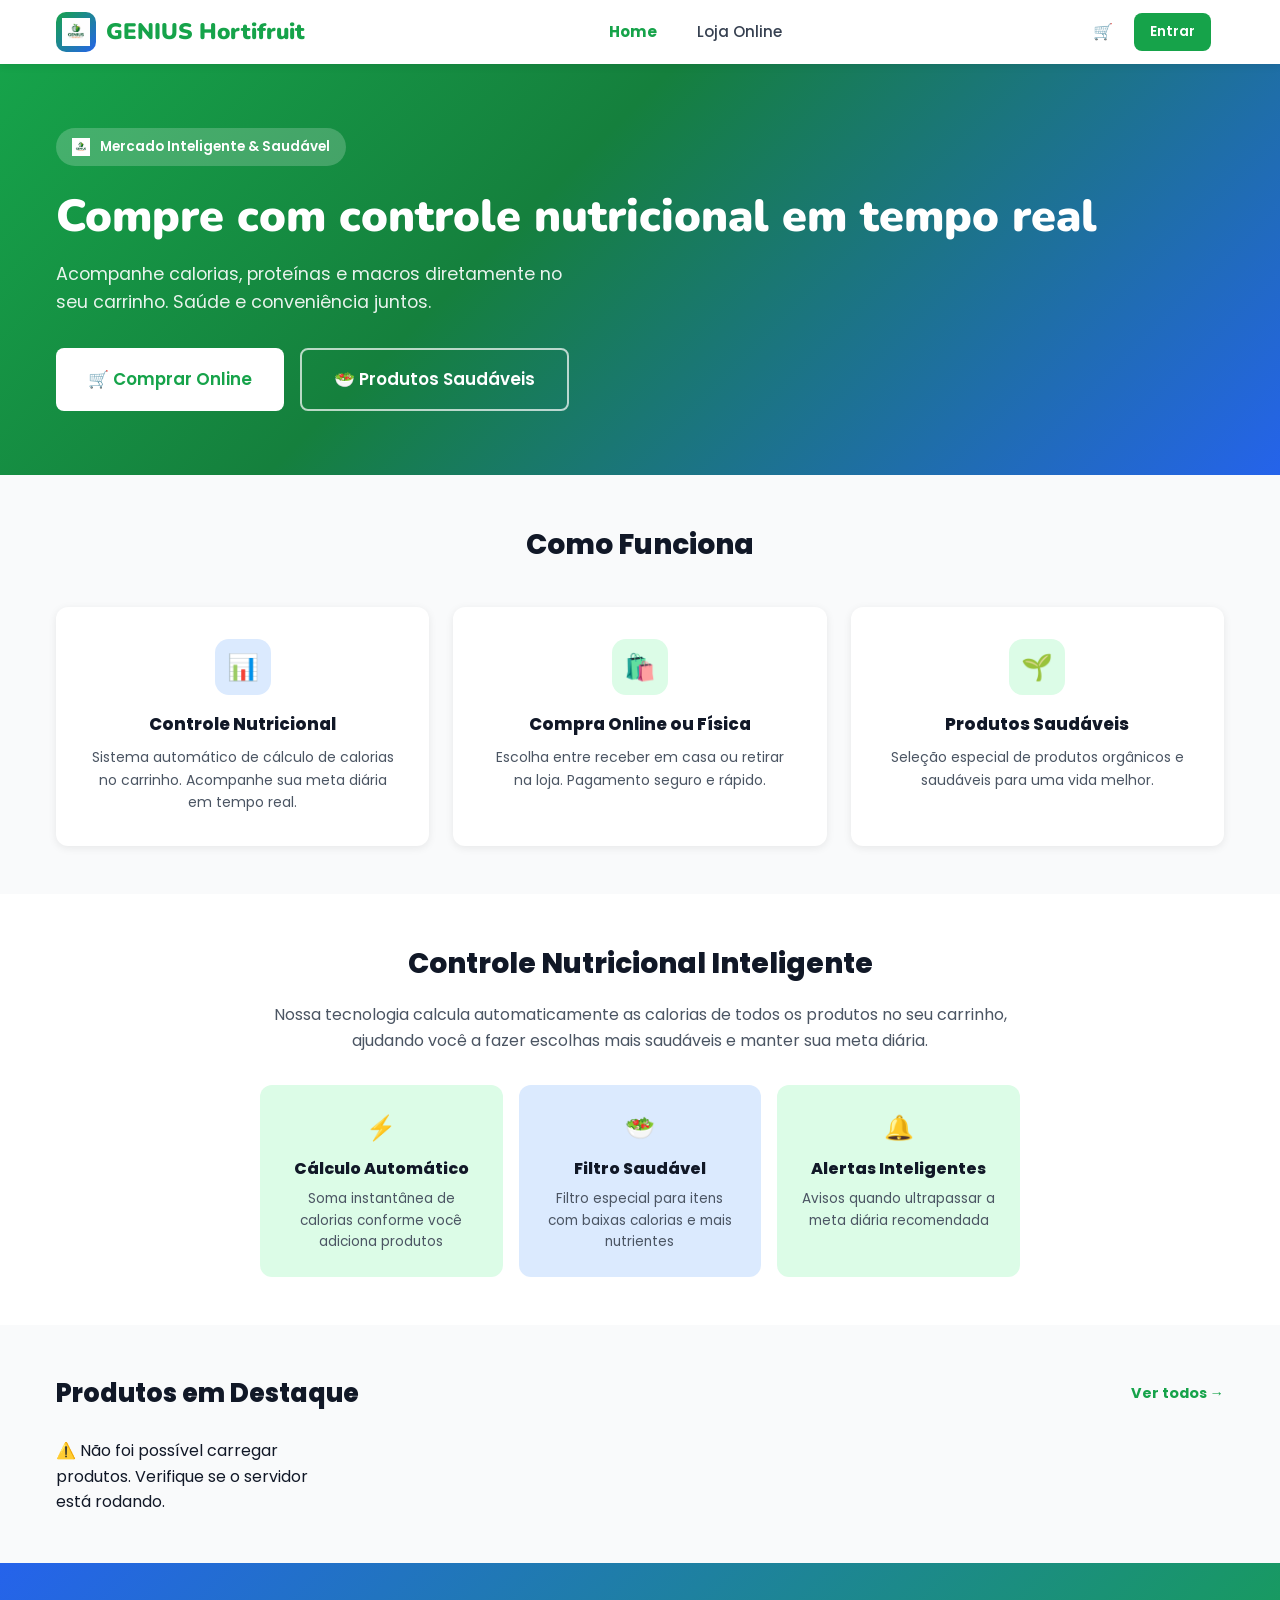
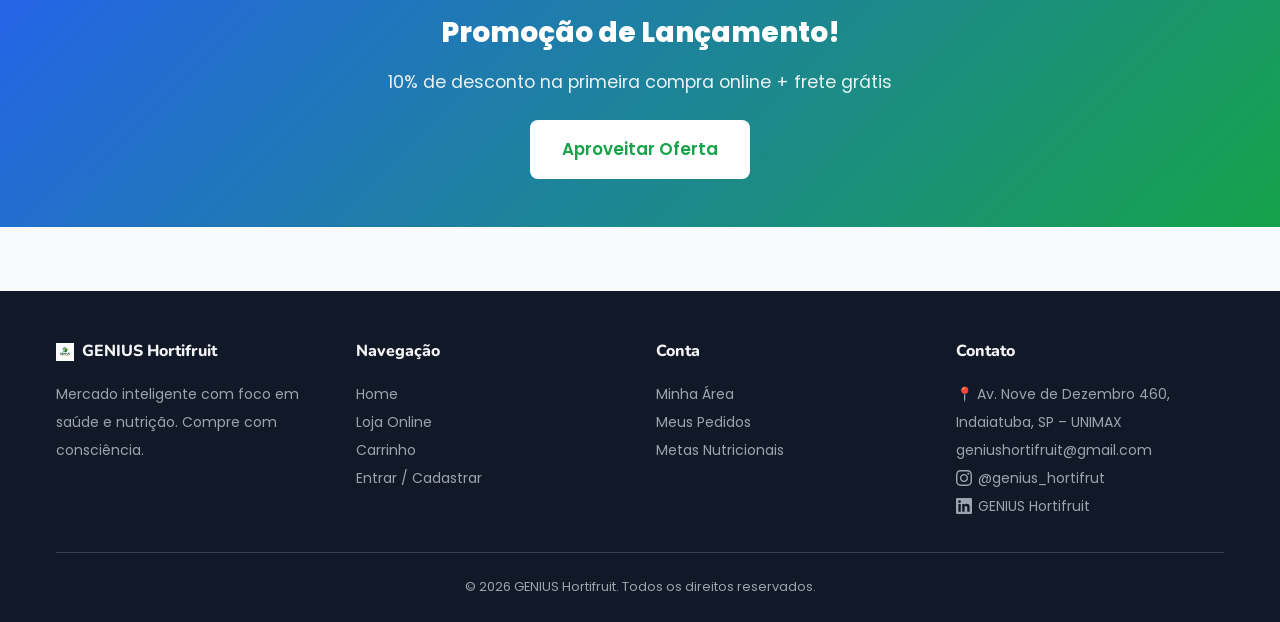
<file: index.html>
<!DOCTYPE html>
<html lang="pt-BR">
<head>
  <meta charset="UTF-8" />
  <meta name="viewport" content="width=device-width, initial-scale=1.0" />
  <title>GENIUS Hortifruit – Mercado Inteligente</title>
  <link rel="stylesheet" href="style.css" />
  <link rel="icon" href="img/logo.png" />
</head>
<body>

<div id="header-placeholder"></div>
<div id="toast-container"></div>

<!-- HERO -->
<section class="hero">
  <div class="container">
    <div class="hero-badge"><img src="img/logo.png" alt="" style="height:18px;vertical-align:middle;margin-right:4px;" /> Mercado Inteligente & Saudável</div>
    <h1>Compre com controle nutricional em tempo real</h1>
    <p>Acompanhe calorias, proteínas e macros diretamente no seu carrinho. Saúde e conveniência juntos.</p>
    <div class="hero-btns">
      <a href="loja.html" class="btn btn-lg" style="background:white; color:var(--verde);">🛒 Comprar Online</a>
      <a href="loja.html?filtro=saudavel" class="btn btn-lg btn-outline" style="border-color:rgba(255,255,255,0.7); color:white;">🥗 Produtos Saudáveis</a>
    </div>
  </div>
</section>

<!-- COMO FUNCIONA -->
<section class="secao" style="background: var(--cinza-50);">
  <div class="container">
    <h2 style="text-align:center; font-size:1.75rem; font-weight:800; margin-bottom:2.5rem;">Como Funciona</h2>
    <div style="display:grid; grid-template-columns:repeat(auto-fit, minmax(240px, 1fr)); gap:1.5rem;">

      <div class="card">
        <div class="card-body" style="text-align:center; padding:2rem;">
          <div style="background:var(--azul-claro); width:56px; height:56px; border-radius:14px; display:flex; align-items:center; justify-content:center; font-size:1.6rem; margin:0 auto 1rem;">📊</div>
          <h3 style="font-weight:800; font-size:1.05rem; margin-bottom:0.5rem;">Controle Nutricional</h3>
          <p style="color:var(--cinza-600); font-size:0.875rem;">Sistema automático de cálculo de calorias no carrinho. Acompanhe sua meta diária em tempo real.</p>
        </div>
      </div>

      <div class="card">
        <div class="card-body" style="text-align:center; padding:2rem;">
          <div style="background:var(--verde-claro); width:56px; height:56px; border-radius:14px; display:flex; align-items:center; justify-content:center; font-size:1.6rem; margin:0 auto 1rem;">🛍️</div>
          <h3 style="font-weight:800; font-size:1.05rem; margin-bottom:0.5rem;">Compra Online ou Física</h3>
          <p style="color:var(--cinza-600); font-size:0.875rem;">Escolha entre receber em casa ou retirar na loja. Pagamento seguro e rápido.</p>
        </div>
      </div>

      <div class="card">
        <div class="card-body" style="text-align:center; padding:2rem;">
          <div style="background:var(--verde-claro); width:56px; height:56px; border-radius:14px; display:flex; align-items:center; justify-content:center; font-size:1.6rem; margin:0 auto 1rem;">🌱</div>
          <h3 style="font-weight:800; font-size:1.05rem; margin-bottom:0.5rem;">Produtos Saudáveis</h3>
          <p style="color:var(--cinza-600); font-size:0.875rem;">Seleção especial de produtos orgânicos e saudáveis para uma vida melhor.</p>
        </div>
      </div>

    </div>
  </div>
</section>

<!-- CONTROLE NUTRICIONAL -->
<section class="secao" style="background:white;">
  <div class="container">
    <div style="max-width:760px; margin:0 auto; text-align:center;">
      <h2 style="font-size:1.75rem; font-weight:800; margin-bottom:1rem;">Controle Nutricional Inteligente</h2>
      <p style="color:var(--cinza-600); font-size:1rem; margin-bottom:2rem;">Nossa tecnologia calcula automaticamente as calorias de todos os produtos no seu carrinho, ajudando você a fazer escolhas mais saudáveis e manter sua meta diária.</p>

      <div style="display:grid; grid-template-columns:repeat(auto-fit, minmax(200px, 1fr)); gap:1rem;">
        <div style="background:var(--verde-claro); border-radius:var(--radius); padding:1.5rem;">
          <div style="font-size:1.5rem; margin-bottom:0.5rem;">⚡</div>
          <h4 style="font-weight:800; margin-bottom:0.4rem;">Cálculo Automático</h4>
          <p style="font-size:0.85rem; color:var(--cinza-600);">Soma instantânea de calorias conforme você adiciona produtos</p>
        </div>
        <div style="background:var(--azul-claro); border-radius:var(--radius); padding:1.5rem;">
          <div style="font-size:1.5rem; margin-bottom:0.5rem;">🥗</div>
          <h4 style="font-weight:800; margin-bottom:0.4rem;">Filtro Saudável</h4>
          <p style="font-size:0.85rem; color:var(--cinza-600);">Filtro especial para itens com baixas calorias e mais nutrientes</p>
        </div>
        <div style="background:var(--verde-claro); border-radius:var(--radius); padding:1.5rem;">
          <div style="font-size:1.5rem; margin-bottom:0.5rem;">🔔</div>
          <h4 style="font-weight:800; margin-bottom:0.4rem;">Alertas Inteligentes</h4>
          <p style="font-size:0.85rem; color:var(--cinza-600);">Avisos quando ultrapassar a meta diária recomendada</p>
        </div>
      </div>
    </div>
  </div>
</section>

<!-- PRODUTOS EM DESTAQUE -->
<section class="secao" style="background:var(--cinza-50);">
  <div class="container">
    <div style="display:flex; align-items:center; justify-content:space-between; margin-bottom:1.5rem;">
      <h2 style="font-size:1.6rem; font-weight:800;">Produtos em Destaque</h2>
      <a href="loja.html" style="color:var(--verde); font-weight:700; font-size:0.9rem;">Ver todos →</a>
    </div>
    <div class="grid-produtos" id="grid-destaques"></div>
  </div>
</section>

<!-- PROMO BANNER -->
<section class="secao" style="background:linear-gradient(135deg, var(--azul), var(--verde));">
  <div class="container" style="text-align:center; color:white;">
    <h2 style="font-size:1.75rem; font-weight:800; margin-bottom:0.75rem;">Promoção de Lançamento!</h2>
    <p style="font-size:1.1rem; margin-bottom:1.5rem; opacity:0.9;">10% de desconto na primeira compra online + frete grátis</p>
    <a href="loja.html" class="btn btn-lg" style="background:white; color:var(--verde);">Aproveitar Oferta</a>
  </div>
</section>

<!-- FOOTER -->
<footer>
  <div class="container">
    <div class="footer-grid">
      <div class="footer-col">
        <h4><img src="img/logo.png" alt="" style="height:18px;vertical-align:middle;margin-right:4px;" /> GENIUS Hortifruit</h4>
        <p>Mercado inteligente com foco em saúde e nutrição. Compre com consciência.</p>
      </div>
      <div class="footer-col">
        <h4>Navegação</h4>
        <a href="index.html">Home</a>
        <a href="loja.html">Loja Online</a>
        <a href="carrinho.html">Carrinho</a>
        <a href="login.html">Entrar / Cadastrar</a>
      </div>
      <div class="footer-col">
        <h4>Conta</h4>
        <a href="cliente.html">Minha Área</a>
        <a href="cliente.html#pedidos">Meus Pedidos</a>
        <a href="cliente.html#metas">Metas Nutricionais</a>
      </div>
      <div class="footer-col">
        <h4>Contato</h4>
        <p>📍 Av. Nove de Dezembro 460, Indaiatuba, SP – UNIMAX</p>
        <p> <a href="mailto:geniushortifruit@gmail.com" style="color:inherit;">geniushortifruit@gmail.com</a></p>
        <p>
          <a href="https://www.instagram.com/genius_hortifrut?igsh=MWU2OG4zMm9qM3N6aA==" target="_blank" style="color:inherit;display:flex;align-items:center;gap:6px;text-decoration:none;">
            <svg xmlns="http://www.w3.org/2000/svg" width="16" height="16" viewBox="0 0 24 24" fill="currentColor"><path d="M12 2.163c3.204 0 3.584.012 4.85.07 3.252.148 4.771 1.691 4.919 4.919.058 1.265.069 1.645.069 4.849 0 3.205-.012 3.584-.069 4.849-.149 3.225-1.664 4.771-4.919 4.919-1.266.058-1.644.07-4.85.07-3.204 0-3.584-.012-4.849-.07-3.26-.149-4.771-1.699-4.919-4.92-.058-1.265-.07-1.644-.07-4.849 0-3.204.013-3.583.07-4.849.149-3.227 1.664-4.771 4.919-4.919 1.266-.057 1.645-.069 4.849-.069zm0-2.163c-3.259 0-3.667.014-4.947.072-4.358.2-6.78 2.618-6.98 6.98-.059 1.281-.073 1.689-.073 4.948 0 3.259.014 3.668.072 4.948.2 4.358 2.618 6.78 6.98 6.98 1.281.058 1.689.072 4.948.072 3.259 0 3.668-.014 4.948-.072 4.354-.2 6.782-2.618 6.979-6.98.059-1.28.073-1.689.073-4.948 0-3.259-.014-3.667-.072-4.947-.196-4.354-2.617-6.78-6.979-6.98-1.281-.059-1.69-.073-4.949-.073zm0 5.838c-3.403 0-6.162 2.759-6.162 6.162s2.759 6.163 6.162 6.163 6.162-2.759 6.162-6.163c0-3.403-2.759-6.162-6.162-6.162zm0 10.162c-2.209 0-4-1.79-4-4 0-2.209 1.791-4 4-4s4 1.791 4 4c0 2.21-1.791 4-4 4zm6.406-11.845c-.796 0-1.441.645-1.441 1.44s.645 1.44 1.441 1.44c.795 0 1.439-.645 1.439-1.44s-.644-1.44-1.439-1.44z"/></svg>
            @genius_hortifrut
          </a>
        </p>
        <p>
          <a href="https://www.linkedin.com/in/genius-hortifruit-9494393b2" target="_blank" style="color:inherit;display:flex;align-items:center;gap:6px;text-decoration:none;">
            <svg xmlns="http://www.w3.org/2000/svg" width="16" height="16" viewBox="0 0 24 24" fill="currentColor"><path d="M20.447 20.452h-3.554v-5.569c0-1.328-.027-3.037-1.852-3.037-1.853 0-2.136 1.445-2.136 2.939v5.667H9.351V9h3.414v1.561h.046c.477-.9 1.637-1.85 3.37-1.85 3.601 0 4.267 2.37 4.267 5.455v6.286zM5.337 7.433c-1.144 0-2.063-.926-2.063-2.065 0-1.138.92-2.063 2.063-2.063 1.14 0 2.064.925 2.064 2.063 0 1.139-.925 2.065-2.064 2.065zm1.782 13.019H3.555V9h3.564v11.452zM22.225 0H1.771C.792 0 0 .774 0 1.729v20.542C0 23.227.792 24 1.771 24h20.451C23.2 24 24 23.227 24 22.271V1.729C24 .774 23.2 0 22.222 0h.003z"/></svg>
            GENIUS Hortifruit
          </a>
        </p>
      </div>
    </div>
    <div class="footer-bottom">
      <p>© 2026 GENIUS Hortifruit. Todos os direitos reservados.</p>
    </div>
  </div>
</footer>

<script src="js/header.js"></script>
<script src="js/app.js"></script>
<script>
  renderHeader('home');

  // Renderiza produtos em destaque
  function criarCardProduto(p) {
    return `
      <div class="card-produto">
        <img src="${p.imagem}" alt="${p.nome}" onerror="this.src='https://images.unsplash.com/photo-1542838132-92c53300491e?w=400&q=80'" />
        <div class="card-produto-info">
          ${p.saudavel ? '<span class="tag-saudavel"><img src="img/logo.png" alt="" style="height:13px;vertical-align:middle;margin-right:3px;"/>Saudável</span>' : ''}
          <h3>${p.nome}</h3>
          <p class="marca">${p.marca}</p>
          <p class="calorias">🔥 ${p.calorias} kcal/100g</p>
          <div class="card-produto-footer">
            <span class="preco">${formatarMoeda(p.preco)}</span>
            <button class="btn-add" onclick='Carrinho.adicionar(${JSON.stringify(p).replace(/'/g, "\\'")})'>+</button>
          </div>
        </div>
      </div>
    `;
  }

  const grid = document.getElementById('grid-destaques');
  grid.innerHTML = '<p style="color:var(--cinza-500); font-size:0.875rem;">⏳ Carregando...</p>';

  Api.get('/produtos')
    .then(produtos => {
      PRODUTOS_DEMO = produtos;
      const destaques = produtos.filter(p => p.ativo !== false).slice(0, 4);
      grid.innerHTML = destaques.map(criarCardProduto).join('');
    })
    .catch(() => {
      grid.innerHTML = '<p style="color:var(--cinza-500);">⚠️ Não foi possível carregar produtos. Verifique se o servidor está rodando.</p>';
    });
</script>
</body>
</html>
</file>
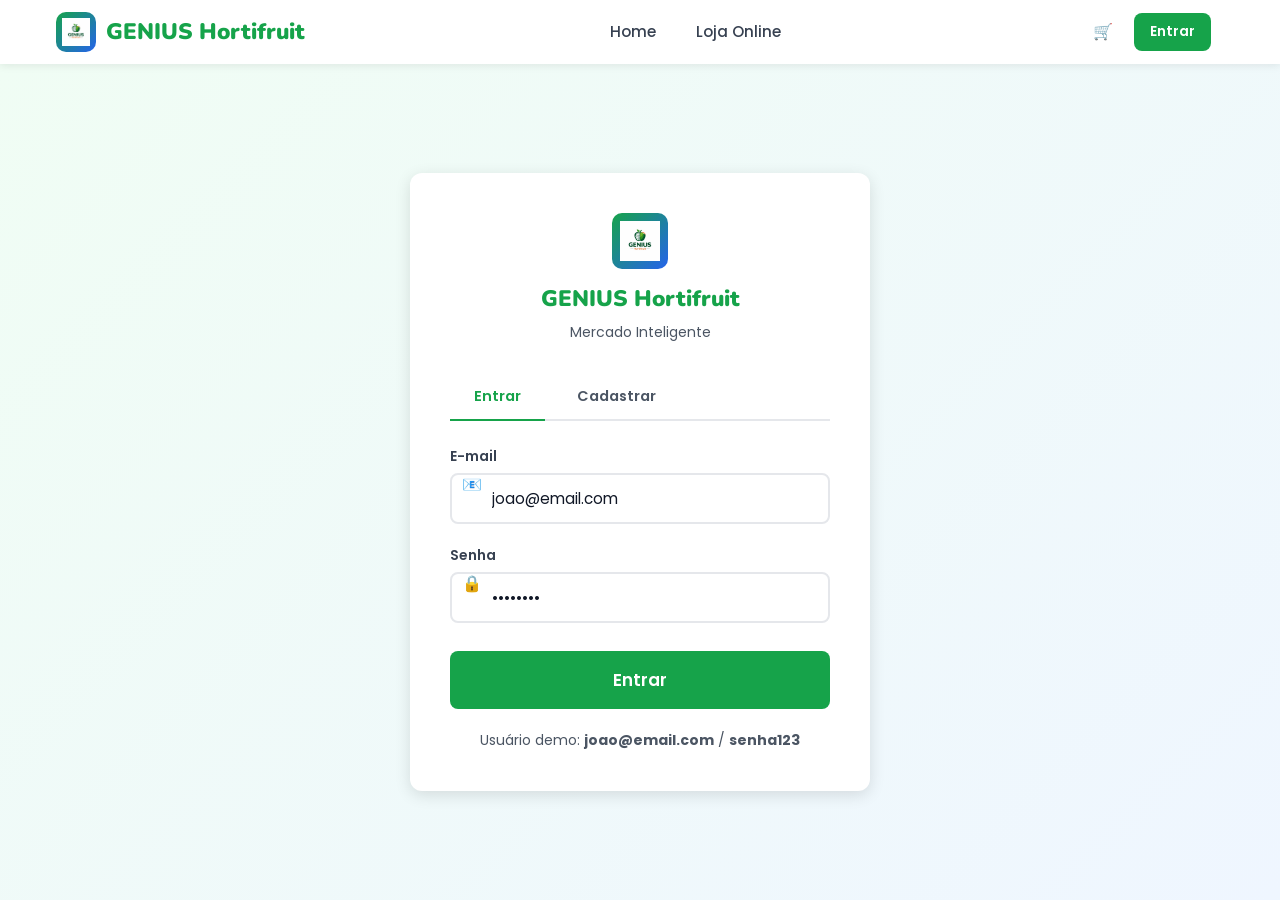
<file: admin.html>
<!DOCTYPE html>
<html lang="pt-BR">
<head>
  <link rel="icon" href="img/logo.png" />
  <meta charset="UTF-8" />
  <meta name="viewport" content="width=device-width, initial-scale=1.0" />
  <title>Admin – GENIUS Hortifruit</title>
  <link rel="stylesheet" href="style.css" />
</head>
<body>

<div id="header-placeholder"></div>
<div id="toast-container"></div>

<!-- MODAL PRODUTO -->
<div class="modal-overlay" id="modal-produto">
  <div class="modal" style="max-width:640px;">
    <button class="modal-fechar" id="fechar-modal-produto">✕</button>
    <h3 style="font-weight:800; margin-bottom:1.25rem;" id="modal-titulo">➕ Novo Produto</h3>

    <div class="form-row">
      <div class="form-group">
        <label>Nome *</label>
        <input type="text" id="p-nome" placeholder="Nome do produto" />
      </div>
      <div class="form-group">
        <label>Marca *</label>
        <input type="text" id="p-marca" placeholder="Marca" />
      </div>
    </div>

    <div class="form-row">
      <div class="form-group">
        <label>Preço (R$) *</label>
        <input type="number" id="p-preco" placeholder="0.00" step="0.01" />
      </div>
      <div class="form-group">
        <label>Estoque *</label>
        <input type="number" id="p-estoque" placeholder="0" />
      </div>
    </div>

    <div class="form-row">
      <div class="form-group">
        <label>Categoria *</label>
        <select id="p-categoria">
          <option value="">Selecione...</option>
          <option>Proteínas</option>
          <option>Frutas</option>
          <option>Verduras</option>
          <option>Laticínios</option>
          <option>Cereais</option>
          <option>Saladas</option>
          <option>Snacks</option>
          <option>Suplementos</option>
          <option>Outros</option>
        </select>
      </div>
      <div class="form-group">
        <label style="display:flex; align-items:center; gap:0.5rem; cursor:pointer; padding-top:1.5rem;">
          <input type="checkbox" id="p-saudavel" style="accent-color:var(--verde); width:18px; height:18px;" />
          Produto saudável
        </label>
      </div>
    </div>

    <div class="form-group">
      <label>URL da Imagem</label>
      <input type="url" id="p-imagem" placeholder="https://..." />
    </div>

    <h4 style="font-weight:700; font-size:0.875rem; margin-bottom:0.75rem; margin-top:0.5rem;">📊 Informações Nutricionais (por 100g)</h4>
    <div style="display:grid; grid-template-columns:repeat(4, 1fr); gap:0.75rem;">
      <div class="form-group">
        <label>Calorias</label>
        <input type="number" id="p-cal" placeholder="0" />
      </div>
      <div class="form-group">
        <label>Proteínas (g)</label>
        <input type="number" id="p-prot" placeholder="0" step="0.1" />
      </div>
      <div class="form-group">
        <label>Carboidratos (g)</label>
        <input type="number" id="p-carb" placeholder="0" step="0.1" />
      </div>
      <div class="form-group">
        <label>Gorduras (g)</label>
        <input type="number" id="p-gord" placeholder="0" step="0.1" />
      </div>
    </div>

    <div id="erro-produto" class="alerta alerta-vermelho" style="display:none;"></div>

    <div style="display:flex; gap:0.75rem; margin-top:1rem;">
      <button class="btn btn-cinza" onclick="fecharModalProduto()">Cancelar</button>
      <button class="btn btn-verde" id="btn-salvar-produto">💾 Salvar Produto</button>
    </div>
  </div>
</div>

<!-- LAYOUT ADMIN -->
<div class="admin-layout">

  <!-- Sidebar -->
  <aside class="admin-sidebar">
    <h3>Principal</h3>
    <button class="admin-nav-link ativo" id="nav-dashboard" onclick="setSecao('dashboard')">📊 Dashboard</button>
    <button class="admin-nav-link" id="nav-produtos" onclick="setSecao('produtos')">📦 Produtos</button>
    <button class="admin-nav-link" id="nav-usuarios" onclick="setSecao('usuarios')">👤 Usuários</button>
    <button class="admin-nav-link" id="nav-pedidos" onclick="setSecao('pedidos')">🛍️ Pedidos</button>
    <h3>Sistema</h3>
    <a href="index.html" class="admin-nav-link"><img src="img/logo.png" alt="" style="height:16px;vertical-align:middle;margin-right:4px;"/> Ver Loja</a>
    <button class="admin-nav-link" onclick="Auth.sair(); window.location.href='index.html'">🚪 Sair</button>
  </aside>

  <!-- Conteúdo -->
  <div class="admin-content">
    <div id="header-placeholder" style="display:none;"></div>
    <div id="toast-container" style="display:none;"></div>

    <!-- DASHBOARD -->
    <div id="secao-dashboard">
      <div class="admin-header">
        <h2>📊 Dashboard</h2>
      </div>
      <div class="stats-grid" id="dash-stats"></div>
      <div class="card">
        <div class="card-body">
          <h4 style="font-weight:800; margin-bottom:1rem;">📦 Últimos Pedidos</h4>
          <div id="dash-pedidos-recentes"></div>
        </div>
      </div>
    </div>

    <!-- PRODUTOS -->
    <div id="secao-produtos" style="display:none;">
      <div class="admin-header">
        <h2>📦 Produtos</h2>
        <button class="btn btn-verde" onclick="abrirModalProduto()">➕ Novo Produto</button>
      </div>

      <div style="display:flex; gap:1rem; margin-bottom:1rem; flex-wrap:wrap;">
        <input type="text" id="busca-admin-prod" placeholder="🔍 Buscar produto..."
          style="padding:0.6rem 1rem; border:2px solid var(--cinza-200); border-radius:8px; font-family:'Poppins',sans-serif; flex:1; min-width:200px; outline:none;" />
      </div>

      <div style="overflow-x:auto;">
        <table class="tabela" id="tabela-produtos"></table>
      </div>
    </div>

    <!-- USUÁRIOS -->
    <div id="secao-usuarios" style="display:none;">
      <div class="admin-header">
        <h2>👤 Usuários</h2>
      </div>
      <div style="overflow-x:auto;">
        <table class="tabela" id="tabela-usuarios"></table>
      </div>
    </div>

    <!-- PEDIDOS -->
    <div id="secao-pedidos" style="display:none;">
      <div class="admin-header">
        <h2>🛍️ Todos os Pedidos</h2>
      </div>
      <div id="lista-todos-pedidos"></div>
    </div>
  </div>
</div>

<script src="js/header.js"></script>
<script src="js/app.js"></script>
<script>
  // Verificação admin
  const usuario = Auth.get();
  if (!usuario || !usuario.admin) {
    window.location.href = 'login.html';
  }

  // Dados admin via API (cache local para evitar múltiplas chamadas)
  let _produtos = null;
  let _usuarios = null;
  let _pedidos  = null;

  async function getProdutos(force = false) {
    if (!_produtos || force) _produtos = await Api.get('/admin/produtos');
    return _produtos;
  }
  async function getUsuarios(force = false) {
    if (!_usuarios || force) _usuarios = await Api.get('/admin/usuarios');
    return _usuarios;
  }
  async function getPedidos(force = false) {
    if (!_pedidos || force) {
      // Busca pedidos de todos os usuários via endpoint de cada usuário
      // Como o backend não tem rota GET /admin/pedidos, buscamos por usuário
      // Usamos um truque: buscamos /pedidos/0 que retorna vazio, mas
      // vamos expor um endpoint admin de pedidos.
      // Por ora, retorna array vazio se não houver rota admin de pedidos.
      try { _pedidos = await Api.get('/admin/pedidos'); }
      catch { _pedidos = []; }
    }
    return _pedidos;
  }

  // Seções
  let secaoAtual = 'dashboard';
  function setSecao(s) {
    secaoAtual = s;
    ['dashboard','produtos','usuarios','pedidos'].forEach(sec => {
      document.getElementById(`secao-${sec}`).style.display = sec === s ? 'block' : 'none';
      document.getElementById(`nav-${sec}`).classList.toggle('ativo', sec === s);
    });
    if (s === 'dashboard') renderDashboard();
    if (s === 'produtos') renderProdutos();
    if (s === 'usuarios') renderUsuarios();
    if (s === 'pedidos') renderPedidosAdmin();
  }

  // ===== DASHBOARD =====
  async function renderDashboard() {
    const [prods, users, pedidos] = await Promise.all([getProdutos(), getUsuarios(), getPedidos()]);
    const receita = pedidos.reduce((s, p) => s + (p.total_preco || 0), 0);

    document.getElementById('dash-stats').innerHTML = `
      <div class="stat-card">
        <div class="stat-icon" style="background:var(--verde-claro);">📦</div>
        <div class="stat-valor">${prods.length}</div>
        <div class="stat-label">Produtos cadastrados</div>
      </div>
      <div class="stat-card">
        <div class="stat-icon" style="background:var(--azul-claro);">👤</div>
        <div class="stat-valor">${users.length}</div>
        <div class="stat-label">Usuários cadastrados</div>
      </div>
      <div class="stat-card">
        <div class="stat-icon" style="background:#fef9c3;">🛍️</div>
        <div class="stat-valor">${pedidos.length}</div>
        <div class="stat-label">Pedidos totais</div>
      </div>
      <div class="stat-card">
        <div class="stat-icon" style="background:var(--verde-claro);">💰</div>
        <div class="stat-valor">${formatarMoeda(receita)}</div>
        <div class="stat-label">Receita total</div>
      </div>
    `;

    const recentes = pedidos.slice(0, 5);
    document.getElementById('dash-pedidos-recentes').innerHTML = recentes.length ? recentes.map(p => `
      <div style="display:flex; justify-content:space-between; padding:0.5rem 0; border-bottom:1px solid var(--cinza-100); font-size:0.875rem;">
        <span><strong>#${String(p.id).slice(-6)}</strong> &nbsp; ${p.data}</span>
        <span style="color:var(--verde); font-weight:700;">${formatarMoeda(p.total_preco)}</span>
      </div>
    `).join('') : '<p style="color:var(--cinza-400); font-size:0.875rem;">Nenhum pedido ainda</p>';
  }

  // ===== PRODUTOS =====
  let editandoId = null;

  async function renderProdutos() {
    const busca = document.getElementById('busca-admin-prod').value.toLowerCase();
    const todos = await getProdutos();
    const prods = todos.filter(p => !busca || p.nome.toLowerCase().includes(busca) || p.categoria.toLowerCase().includes(busca));

    document.getElementById('tabela-produtos').innerHTML = `
      <thead>
        <tr>
          <th>Produto</th>
          <th>Categoria</th>
          <th>Preço</th>
          <th>Estoque</th>
          <th>Calorias</th>
          <th>Status</th>
          <th>Ações</th>
        </tr>
      </thead>
      <tbody>
        ${prods.map(p => `
          <tr>
            <td>
              <div style="display:flex; align-items:center; gap:0.75rem;">
                <img src="${p.imagem}" width="40" height="40" style="object-fit:cover; border-radius:6px;"
                  onerror="this.style.display='none'" />
                <div>
                  <div style="font-weight:700;">${p.nome}</div>
                  <div style="font-size:0.75rem; color:var(--cinza-400);">${p.marca}</div>
                </div>
              </div>
            </td>
            <td>${p.categoria}</td>
            <td style="font-weight:700; color:var(--verde);">${formatarMoeda(p.preco)}</td>
            <td><span class="badge ${p.estoque > 10 ? 'badge-verde' : 'badge-vermelho'}">${p.estoque}</span></td>
            <td>${p.calorias} kcal</td>
            <td><span class="badge ${p.saudavel ? 'badge-verde' : 'badge-cinza'}">${p.saudavel ? '<img src="img/logo.png" alt="" style="height:13px;vertical-align:middle;margin-right:3px;"/>Saudável' : 'Padrão'}</span></td>
            <td>
              <div style="display:flex; gap:0.5rem;">
                <button class="btn btn-azul btn-sm" onclick="editarProduto(${p.id})">✏️</button>
                <button class="btn btn-vermelho btn-sm" onclick="deletarProduto(${p.id})">🗑️</button>
              </div>
            </td>
          </tr>
        `).join('')}
      </tbody>
    `;
  }

  document.getElementById('busca-admin-prod').addEventListener('input', renderProdutos);

  async function abrirModalProduto(id = null) {
    editandoId = id;
    const modal = document.getElementById('modal-produto');
    document.getElementById('modal-titulo').textContent = id ? '✏️ Editar Produto' : '➕ Novo Produto';
    document.getElementById('erro-produto').style.display = 'none';

    if (id) {
      const lista = await getProdutos();
      const p = lista.find(p => p.id === id);
      if (p) {
        document.getElementById('p-nome').value = p.nome;
        document.getElementById('p-marca').value = p.marca;
        document.getElementById('p-preco').value = p.preco;
        document.getElementById('p-estoque').value = p.estoque;
        document.getElementById('p-categoria').value = p.categoria;
        document.getElementById('p-imagem').value = p.imagem;
        document.getElementById('p-saudavel').checked = p.saudavel;
        document.getElementById('p-cal').value = p.calorias;
        document.getElementById('p-prot').value = p.proteina;
        document.getElementById('p-carb').value = p.carboidratos;
        document.getElementById('p-gord').value = p.gordura;
      }
    } else {
      ['p-nome','p-marca','p-preco','p-estoque','p-categoria','p-imagem','p-cal','p-prot','p-carb','p-gord'].forEach(id => {
        document.getElementById(id).value = '';
      });
      document.getElementById('p-saudavel').checked = false;
    }

    modal.classList.add('aberto');
  }

  function fecharModalProduto() {
    document.getElementById('modal-produto').classList.remove('aberto');
    editandoId = null;
  }

  document.getElementById('fechar-modal-produto').addEventListener('click', fecharModalProduto);

  document.getElementById('btn-salvar-produto').addEventListener('click', async () => {
    const nome  = document.getElementById('p-nome').value.trim();
    const marca = document.getElementById('p-marca').value.trim();
    const preco = Number(document.getElementById('p-preco').value);
    const estoque = Number(document.getElementById('p-estoque').value);
    const categoria = document.getElementById('p-categoria').value;
    const erroDiv = document.getElementById('erro-produto');

    if (!nome || !marca || !preco || !categoria) {
      erroDiv.style.display = 'flex';
      erroDiv.textContent = '❌ Preencha todos os campos obrigatórios';
      return;
    }

    erroDiv.style.display = 'none';

    const dados = {
      nome, marca, preco, estoque, categoria,
      imagem: document.getElementById('p-imagem').value || 'https://images.unsplash.com/photo-1542838132-92c53300491e?w=400&q=80',
      saudavel: document.getElementById('p-saudavel').checked,
      calorias: Number(document.getElementById('p-cal').value) || 0,
      proteina: Number(document.getElementById('p-prot').value) || 0,
      carboidratos: Number(document.getElementById('p-carb').value) || 0,
      gordura: Number(document.getElementById('p-gord').value) || 0,
      ativo: true
    };

    try {
      if (editandoId) {
        await Api.put(`/admin/produtos/${editandoId}`, dados);
        mostrarToast('✅ Produto atualizado!', 'verde');
      } else {
        await Api.post('/admin/produtos', dados);
        mostrarToast('✅ Produto cadastrado!', 'verde');
      }
      _produtos = null; // invalida cache
      fecharModalProduto();
      renderProdutos();
    } catch (e) {
      erroDiv.style.display = 'flex';
      erroDiv.textContent = '❌ Erro ao salvar produto.';
    }
  });

  function editarProduto(id) { abrirModalProduto(id); }

  async function deletarProduto(id) {
    if (!confirm('Tem certeza que deseja remover este produto?')) return;
    try {
      await Api.del(`/admin/produtos/${id}`);
      _produtos = null;
      renderProdutos();
      mostrarToast('🗑️ Produto removido', '');
    } catch (e) {
      mostrarToast('❌ Erro ao remover produto.', 'vermelho');
    }
  }

  // ===== USUÁRIOS =====
  async function renderUsuarios() {
    const lista = await getUsuarios();
    document.getElementById('tabela-usuarios').innerHTML = `
      <thead>
        <tr>
          <th>Nome</th>
          <th>E-mail</th>
          <th>Status</th>
          <th>Tipo</th>
          <th>Ação</th>
        </tr>
      </thead>
      <tbody>
        ${lista.map(u => `
          <tr>
            <td><strong>${u.nome}</strong></td>
            <td>${u.email}</td>
            <td><span class="badge ${u.status === 'ativo' ? 'badge-verde' : 'badge-vermelho'}">${u.status === 'ativo' ? '✅ Ativo' : '❌ Inativo'}</span></td>
            <td><span class="badge ${u.admin ? 'badge-azul' : 'badge-cinza'}">${u.admin ? '⚙️ Admin' : '👤 Cliente'}</span></td>
            <td>
              ${!u.admin ? `
                <button class="btn btn-sm ${u.status === 'ativo' ? 'btn-vermelho' : 'btn-verde'}"
                  onclick="toggleUsuario(${u.id}, '${u.status}')">
                  ${u.status === 'ativo' ? '❌ Desativar' : '✅ Ativar'}
                </button>
              ` : '<span style="color:var(--cinza-400); font-size:0.8rem;">—</span>'}
            </td>
          </tr>
        `).join('')}
      </tbody>
    `;
  }

  async function toggleUsuario(id, statusAtual) {
    const novoStatus = statusAtual === 'ativo' ? 'inativo' : 'ativo';
    try {
      await Api.put(`/admin/usuarios/${id}`, { status: novoStatus });
      _usuarios = null;
      renderUsuarios();
      mostrarToast('✅ Usuário atualizado!', 'verde');
    } catch (e) {
      mostrarToast('❌ Erro ao atualizar usuário.', 'vermelho');
    }
  }

  // ===== PEDIDOS ADMIN =====
  async function renderPedidosAdmin() {
    const pedidos = await getPedidos();
    const div = document.getElementById('lista-todos-pedidos');

    if (!pedidos.length) {
      div.innerHTML = '<div class="estado-vazio"><div class="emoji">📦</div><h3>Nenhum pedido registrado</h3></div>';
      return;
    }

    div.innerHTML = `<div style="overflow-x:auto;"><table class="tabela">
      <thead><tr>
        <th>Pedido</th><th>Data</th><th>Usuário ID</th><th>Total</th><th>Entrega</th><th>Pagamento</th><th>Status</th>
      </tr></thead>
      <tbody>
        ${pedidos.map(p => `
          <tr>
            <td><strong>#${String(p.id).slice(-6)}</strong></td>
            <td>${p.data}</td>
            <td>${p.usuario_id}</td>
            <td style="color:var(--verde); font-weight:700;">${formatarMoeda(p.total_preco)}</td>
            <td>${p.entrega === 'domicilio' ? '🏠 Domicílio' : '🏪 Retirada'}</td>
            <td>${{ credito: '💳', debito: '🏦', pix: '📱' }[p.pagamento] || ''} ${p.pagamento}</td>
            <td><span class="badge badge-verde">✅ ${p.status}</span></td>
          </tr>
        `).join('')}
      </tbody>
    </table></div>`;
  }

  // Init
  renderDashboard();
</script>

<style>
  body { background: var(--cinza-50); }
  .admin-layout { min-height: 100vh; }
  @media (max-width: 1024px) {
    .admin-layout { display: block; }
    .admin-sidebar { display: flex; flex-wrap: wrap; gap: 0.5rem; padding: 1rem; background: var(--cinza-900); }
    .admin-nav-link { width: auto; }
    .admin-sidebar h3 { display: none; }
  }
  .badge-azul { background: var(--azul-claro); color: var(--azul); }
</style>
</body>
</html>
</file>
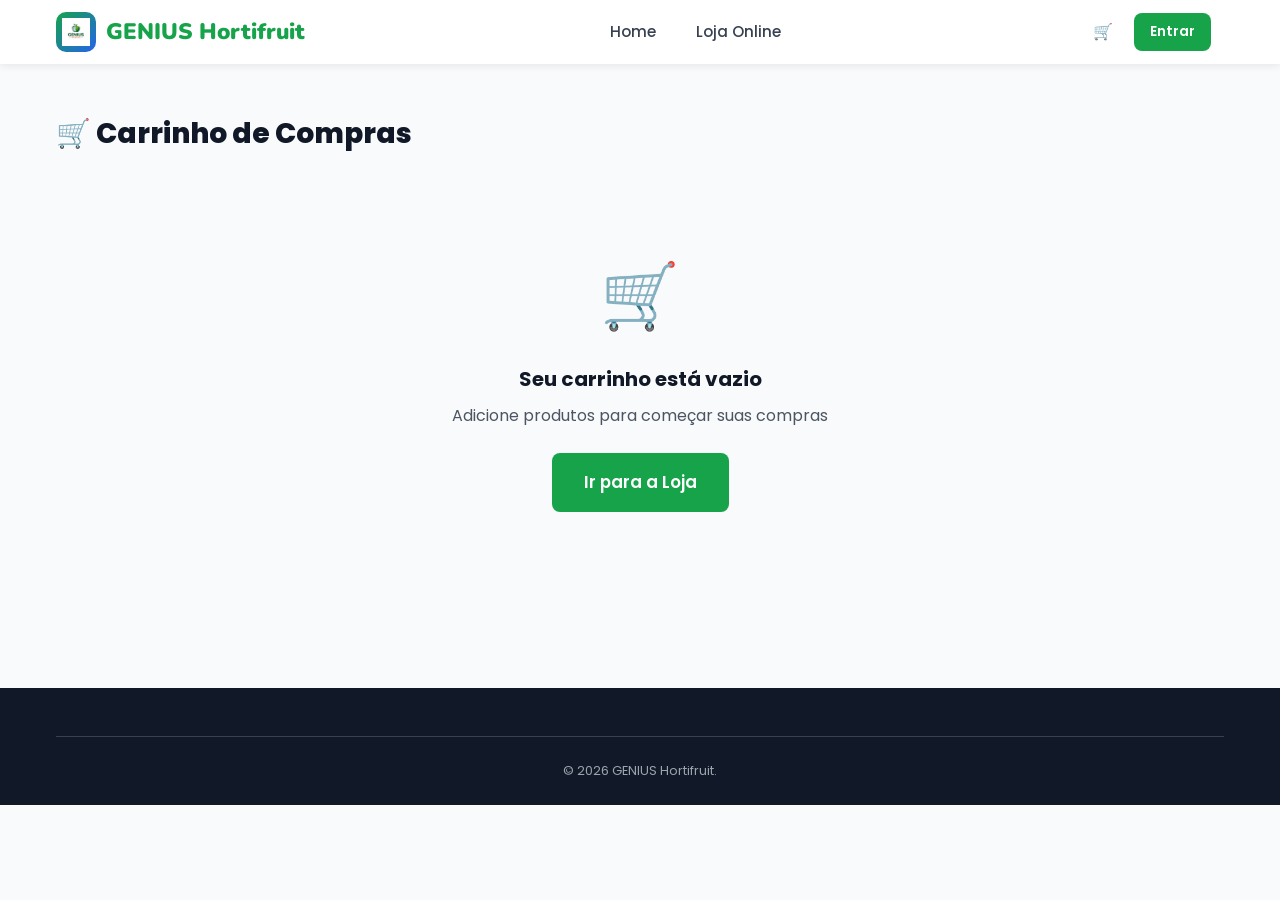
<file: carrinho.html>
<!DOCTYPE html>
<html lang="pt-BR">
<head>
  <link rel="icon" href="img/logo.png" />
  <meta charset="UTF-8" />
  <meta name="viewport" content="width=device-width, initial-scale=1.0" />
  <title>Carrinho – GENIUS Hortifruit</title>
  <link rel="stylesheet" href="style.css" />
</head>
<body>

<div id="header-placeholder"></div>
<div id="toast-container"></div>

<main class="secao">
  <div class="container">
    <h1 style="font-size:1.75rem; font-weight:800; margin-bottom:1.5rem;">🛒 Carrinho de Compras</h1>

    <!-- Carrinho vazio -->
    <div id="estado-vazio" style="display:none;">
      <div class="estado-vazio">
        <div class="emoji">🛒</div>
        <h3>Seu carrinho está vazio</h3>
        <p>Adicione produtos para começar suas compras</p>
        <a href="loja.html" class="btn btn-verde btn-lg">Ir para a Loja</a>
      </div>
    </div>

    <!-- Carrinho com itens -->
    <div class="carrinho-layout" id="carrinho-conteudo">
      <!-- Itens -->
      <div id="lista-itens"></div>

      <!-- Resumo -->
      <div class="resumo-card" id="resumo">
        <h3>Resumo do Pedido</h3>

        <div class="resumo-linha">
          <span>Subtotal</span>
          <span id="resumo-subtotal">R$ 0,00</span>
        </div>
        <div class="resumo-linha">
          <span>Frete</span>
          <span style="color:var(--verde); font-weight:700;">Grátis</span>
        </div>
        <div class="resumo-total">
          <span>Total</span>
          <span id="resumo-total" style="color:var(--verde);">R$ 0,00</span>
        </div>

        <button class="btn btn-verde btn-full btn-lg" id="btn-checkout" style="margin-top:1.25rem;">
          ✅ Finalizar Pedido
        </button>
        <a href="loja.html" class="btn btn-cinza btn-full" style="margin-top:0.75rem;">← Continuar Comprando</a>

        <!-- Nutricional -->
        <div class="nutri-bloco" id="nutri-bloco">
          <h4>🔥 Resumo Nutricional do Carrinho</h4>

          <div class="barra-progress-wrap">
            <div class="barra-label">
              <span>Calorias</span>
              <span id="n-cal">0 / 2000 kcal</span>
            </div>
            <div class="barra-track"><div class="barra-fill barra-verde" id="b-cal" style="width:0%"></div></div>
          </div>

          <div class="barra-progress-wrap">
            <div class="barra-label">
              <span>💪 Proteínas</span>
              <span id="n-prot">0 / 150g</span>
            </div>
            <div class="barra-track"><div class="barra-fill barra-azul" id="b-prot" style="width:0%"></div></div>
          </div>

          <div class="barra-progress-wrap">
            <div class="barra-label">
              <span>🍞 Carboidratos</span>
              <span id="n-carb">0 / 250g</span>
            </div>
            <div class="barra-track"><div class="barra-fill barra-amarelo" id="b-carb" style="width:0%"></div></div>
          </div>

          <div class="barra-progress-wrap">
            <div class="barra-label">
              <span>🥑 Gorduras</span>
              <span id="n-gord">0 / 70g</span>
            </div>
            <div class="barra-track"><div class="barra-fill barra-vermelho" id="b-gord" style="width:0%"></div></div>
          </div>

          <div id="alerta-nutri" style="display:none; margin-top:0.75rem;"></div>
        </div>
      </div>
    </div>
  </div>
</main>

<footer>
  <div class="container">
    <div class="footer-bottom"><p>© 2026 GENIUS Hortifruit.</p></div>
  </div>
</footer>

<script src="js/header.js"></script>
<script src="js/app.js"></script>
<script>
  renderHeader('');

  function getMetas() {
    const usuario = Auth.get();
    return {
      calorias: usuario?.meta_calorias || 2000,
      proteina: usuario?.meta_proteina || 150,
      carboidratos: usuario?.meta_carboidratos || 250,
      gordura: usuario?.meta_gordura || 70
    };
  }

  function clamp(val) { return Math.min(val, 100); }

  function renderCarrinho() {
    const itens = Carrinho.get();
    const vazio = document.getElementById('estado-vazio');
    const conteudo = document.getElementById('carrinho-conteudo');
    const listaItens = document.getElementById('lista-itens');

    if (itens.length === 0) {
      vazio.style.display = 'block';
      conteudo.style.display = 'none';
      return;
    }

    vazio.style.display = 'none';
    conteudo.style.display = 'grid';

    listaItens.innerHTML = itens.map(item => `
      <div class="item-carrinho">
        <img src="${item.produto.imagem}" alt="${item.produto.nome}"
          onerror="this.src='https://images.unsplash.com/photo-1542838132-92c53300491e?w=200&q=80'" />
        <div class="item-carrinho-info">
          <h4>${item.produto.nome}</h4>
          <p class="marca-item">${item.produto.marca}</p>
          <p class="cal-item">🔥 ${item.produto.calorias * item.quantidade} kcal total</p>
          <div style="color:var(--verde); font-weight:800; font-size:1.05rem; margin-top:0.3rem;">
            ${formatarMoeda(item.produto.preco * item.quantidade)}
          </div>
        </div>
        <div style="display:flex; flex-direction:column; align-items:flex-end; gap:0.75rem;">
          <button class="btn-remover" onclick="removerItem(${item.produto.id})" title="Remover">🗑️</button>
          <div class="qtd-controle">
            <button onclick="mudarQtd(${item.produto.id}, ${item.quantidade - 1})">−</button>
            <span>${item.quantidade}</span>
            <button onclick="mudarQtd(${item.produto.id}, ${item.quantidade + 1})">+</button>
          </div>
          <span style="font-size:0.75rem; color:var(--cinza-400);">${formatarMoeda(item.produto.preco)}/un</span>
        </div>
      </div>
    `).join('');

    // Atualiza totais
    const total = Carrinho.totalPreco();
    document.getElementById('resumo-subtotal').textContent = formatarMoeda(total);
    document.getElementById('resumo-total').textContent = formatarMoeda(total);

    // Nutricional
    const nutri = Carrinho.totaisNutricionais();
    const metas = getMetas();

    const pCalor = clamp(Math.round(nutri.calorias / metas.calorias * 100));
    const pProt  = clamp(Math.round(nutri.proteina / metas.proteina * 100));
    const pCarb  = clamp(Math.round(nutri.carboidratos / metas.carboidratos * 100));
    const pGord  = clamp(Math.round(nutri.gordura / metas.gordura * 100));

    document.getElementById('n-cal').textContent  = `${Math.round(nutri.calorias)} / ${metas.calorias} kcal`;
    document.getElementById('n-prot').textContent = `${Math.round(nutri.proteina)}g / ${metas.proteina}g`;
    document.getElementById('n-carb').textContent = `${Math.round(nutri.carboidratos)}g / ${metas.carboidratos}g`;
    document.getElementById('n-gord').textContent = `${Math.round(nutri.gordura)}g / ${metas.gordura}g`;

    document.getElementById('b-cal').style.width  = `${pCalor}%`;
    document.getElementById('b-prot').style.width = `${pProt}%`;
    document.getElementById('b-carb').style.width = `${pCarb}%`;
    document.getElementById('b-gord').style.width = `${pGord}%`;

    // Alerta calórico
    const alertaDiv = document.getElementById('alerta-nutri');
    if (nutri.calorias > metas.calorias) {
      alertaDiv.style.display = 'block';
      alertaDiv.innerHTML = `<div class="alerta alerta-vermelho">⚠️ Você ultrapassou sua meta calórica diária! (${Math.round(nutri.calorias - metas.calorias)} kcal acima)</div>`;
    } else if (nutri.calorias > metas.calorias * 0.8) {
      alertaDiv.style.display = 'block';
      alertaDiv.innerHTML = `<div class="alerta alerta-amarelo">⚡ Você está próximo da sua meta calórica diária!</div>`;
    } else {
      alertaDiv.style.display = 'none';
    }
  }

  function removerItem(id) {
    Carrinho.remover(id);
    renderCarrinho();
    mostrarToast('Item removido do carrinho', '');
  }

  function mudarQtd(id, novaQtd) {
    Carrinho.atualizarQtd(id, novaQtd);
    renderCarrinho();
  }

  document.getElementById('btn-checkout').addEventListener('click', () => {
    const usuario = Auth.get();
    if (!usuario) {
      mostrarToast('Faça login para finalizar o pedido', 'vermelho');
      setTimeout(() => window.location.href = 'login.html', 1500);
      return;
    }
    window.location.href = 'checkout.html';
  });

  renderCarrinho();
</script>
</body>
</html>
</file>
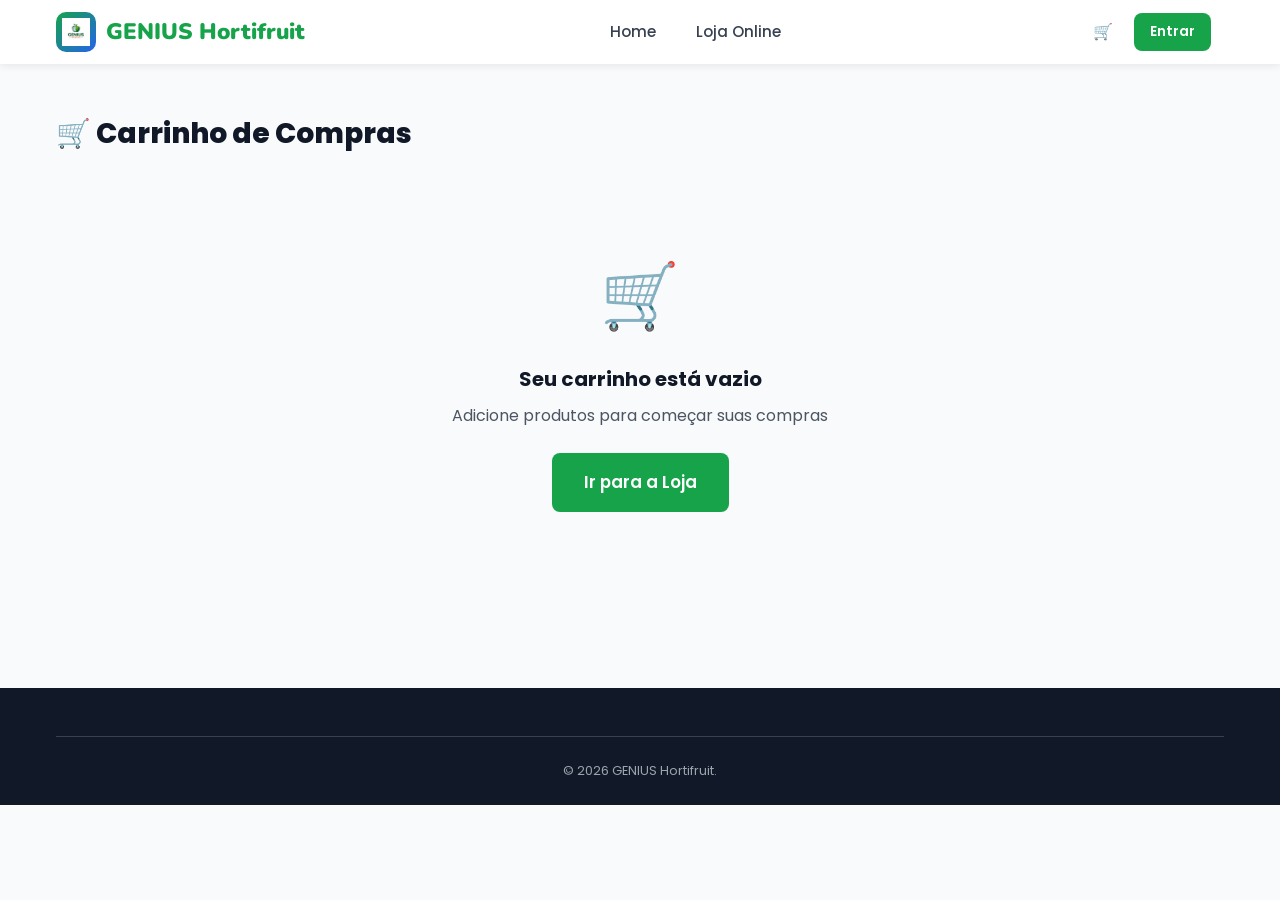
<file: checkout.html>
<!DOCTYPE html>
<html lang="pt-BR">
<head>
  <link rel="icon" href="img/logo.png" />
  <meta charset="UTF-8" />
  <meta name="viewport" content="width=device-width, initial-scale=1.0" />
  <title>Checkout – GENIUS Hortifruit</title>
  <link rel="stylesheet" href="style.css" />
</head>
<body>

<div id="header-placeholder"></div>
<div id="toast-container"></div>

<!-- TELA DE SUCESSO -->
<div id="tela-sucesso" style="display:none;">
  <div style="min-height:calc(100vh - 64px); display:flex; align-items:center; justify-content:center; background:var(--cinza-50); padding:2rem;">
    <div style="background:white; border-radius:var(--radius); padding:3rem; text-align:center; max-width:480px; box-shadow:var(--sombra-md);">
      <div style="font-size:4rem; margin-bottom:1rem;">🎉</div>
      <h2 style="font-size:1.75rem; font-weight:800; color:var(--verde); margin-bottom:0.75rem;">Pedido Confirmado!</h2>
      <p style="color:var(--cinza-600); margin-bottom:0.5rem;">Seu pedido foi realizado com sucesso.</p>
      <p id="msg-pedido-info" style="color:var(--cinza-600); margin-bottom:2rem;"></p>
      <div style="display:flex; gap:1rem; flex-wrap:wrap; justify-content:center;">
        <a href="loja.html" class="btn btn-verde btn-lg">🛒 Continuar Comprando</a>
        <a href="cliente.html" class="btn btn-cinza">👤 Ver Meus Pedidos</a>
      </div>
    </div>
  </div>
</div>

<!-- TELA PIX -->
<div id="tela-pix" style="display:none;">
  <div style="min-height:calc(100vh - 64px); display:flex; align-items:center; justify-content:center; background:var(--cinza-50); padding:2rem;">
    <div style="background:white; border-radius:var(--radius); padding:2.5rem; text-align:center; max-width:440px; box-shadow:var(--sombra-md);">
      <div style="font-size:3rem; margin-bottom:1rem;">📲</div>
      <h2 style="font-weight:800; margin-bottom:0.5rem;">Pague via PIX</h2>
      <p style="color:var(--cinza-600); margin-bottom:1.25rem;">Use a chave PIX abaixo para realizar o pagamento</p>

      <div class="pix-bloco">
        <p style="font-size:0.8rem; color:var(--cinza-600); margin-bottom:0.5rem;">Chave PIX (CNPJ):</p>
        <div class="pix-chave">00.000.000/0001-00</div>
        <p style="font-size:0.8rem; color:var(--cinza-600); margin-bottom:0.5rem;">Titular:</p>
        <p style="font-weight:700;">GENIUS Hortifruit LTDA</p>
        <p style="margin-top:0.75rem; font-size:1.1rem; font-weight:800; color:var(--verde);" id="pix-valor-total"></p>
      </div>

      <button class="btn btn-azul btn-full" id="btn-copiar-pix" style="margin-top:1.25rem;">
        📋 Copiar Chave PIX
      </button>

      <div id="pix-copiado" class="alerta alerta-verde" style="display:none; margin-top:0.75rem;">✅ Chave copiada!</div>

      <div style="margin-top:1.5rem; padding:1rem; background:var(--amarelo-claro); border-radius:var(--radius-sm); font-size:0.875rem; color:#92400e;">
        ⏰ Após o pagamento, confirme e seu pedido será processado em até 5 minutos.
      </div>

      <button class="btn btn-verde btn-full btn-lg" id="btn-confirmar-pix" style="margin-top:1rem;">
        ✅ Confirmei o Pagamento
      </button>
    </div>
  </div>
</div>

<!-- FORMULÁRIO CHECKOUT -->
<main id="main-checkout" class="secao">
  <div class="container">
    <div style="margin-bottom:1.25rem;">
      <a href="carrinho.html" style="color:var(--verde); font-weight:600; font-size:0.875rem;">← Voltar ao Carrinho</a>
    </div>
    <h1 style="font-size:1.75rem; font-weight:800; margin-bottom:1.5rem;">🏁 Finalizar Pedido</h1>

    <div class="checkout-layout">
      <div>

        <!-- ENTREGA -->
        <div class="card" style="margin-bottom:1.25rem;">
          <div class="card-body">
            <h3 style="font-weight:800; margin-bottom:1rem;">🚚 Tipo de Entrega</h3>
            <div class="opcoes-entrega">
              <div class="opcao-card ativo" id="op-domicilio" onclick="setEntrega('domicilio')">
                <div class="opcao-icon">🏠</div>
                <div class="opcao-titulo">Entrega em Casa</div>
                <div class="opcao-desc">Grátis · 1-3 dias úteis</div>
              </div>
              <div class="opcao-card" id="op-retirada" onclick="setEntrega('retirada')">
                <div class="opcao-icon">🏪</div>
                <div class="opcao-titulo">Retirar na Loja</div>
                <div class="opcao-desc">Disponível em 2h</div>
              </div>
            </div>

            <div id="campo-endereco">
              <div class="form-group">
                <label>Endereço de entrega</label>
                <input type="text" id="endereco-entrega" placeholder="Rua, número, bairro, cidade" />
              </div>
            </div>

            <div id="info-retirada" style="display:none;">
              <div class="alerta alerta-azul">
                📍 Av. Saúde, 150 – Centro, Indaiatuba/SP<br>
                ⏰ Seg-Sex: 7h-20h | Sab: 7h-18h | Dom: 8h-14h
              </div>
            </div>
          </div>
        </div>

        <!-- PAGAMENTO -->
        <div class="card" style="margin-bottom:1.25rem;">
          <div class="card-body">
            <h3 style="font-weight:800; margin-bottom:1rem;">💳 Forma de Pagamento</h3>
            <div class="opcoes-pagamento">
              <div class="opcao-card ativo" id="op-credito" onclick="setPagamento('credito')">
                <div class="opcao-icon">💳</div>
                <div class="opcao-titulo">Crédito</div>
              </div>
              <div class="opcao-card" id="op-debito" onclick="setPagamento('debito')">
                <div class="opcao-icon">🏦</div>
                <div class="opcao-titulo">Débito</div>
              </div>
              <div class="opcao-card" id="op-pix" onclick="setPagamento('pix')">
                <div class="opcao-icon">📱</div>
                <div class="opcao-titulo">PIX</div>
              </div>
            </div>

            <!-- Cartão -->
            <div id="campos-cartao">
              <div class="form-group">
                <label>Número do Cartão</label>
                <input type="text" id="cartao-num" placeholder="0000 0000 0000 0000" maxlength="19" />
              </div>
              <div class="form-group">
                <label>Nome no Cartão</label>
                <input type="text" id="cartao-nome" placeholder="Como está no cartão" style="text-transform:uppercase;" />
              </div>
              <div class="form-row">
                <div class="form-group">
                  <label>Validade</label>
                  <input type="text" id="cartao-val" placeholder="MM/AA" maxlength="5" />
                </div>
                <div class="form-group">
                  <label>CVV</label>
                  <input type="text" id="cartao-cvv" placeholder="000" maxlength="4" />
                </div>
              </div>
            </div>

            <!-- PIX info -->
            <div id="info-pix" style="display:none;">
              <div class="alerta alerta-azul">
                📲 Ao finalizar, exibimos a chave PIX para você copiar e pagar.
              </div>
            </div>
          </div>
        </div>

        <!-- OBSERVAÇÕES -->
        <div class="card">
          <div class="card-body">
            <h3 style="font-weight:800; margin-bottom:1rem;">💬 Observações</h3>
            <div class="form-group">
              <textarea id="obs" rows="3" placeholder="Alguma instrução especial? (opcional)"
                style="width:100%; padding:0.75rem; border:2px solid var(--cinza-200); border-radius:8px; font-family:'Poppins',sans-serif; font-size:0.9rem; outline:none; resize:vertical;"></textarea>
            </div>
          </div>
        </div>

      </div>

      <!-- RESUMO -->
      <div class="resumo-card">
        <h3>Resumo do Pedido</h3>

        <div id="resumo-itens" style="max-height:220px; overflow-y:auto; margin-bottom:0.75rem;"></div>

        <div class="resumo-linha">
          <span>Subtotal</span>
          <span id="ck-subtotal">R$ 0,00</span>
        </div>
        <div class="resumo-linha">
          <span>Frete</span>
          <span style="color:var(--verde); font-weight:700;">Grátis</span>
        </div>
        <div class="resumo-total">
          <span>Total</span>
          <span id="ck-total" style="color:var(--verde);">R$ 0,00</span>
        </div>

        <div class="nutri-bloco" style="margin-top:1rem;">
          <h4>🔥 Nutrição do Pedido</h4>
          <p style="font-size:0.8rem; color:var(--cinza-600);">
            Calorias: <strong id="ck-cal">0 kcal</strong><br>
            Proteínas: <strong id="ck-prot">0g</strong> &nbsp;
            Carbs: <strong id="ck-carb">0g</strong> &nbsp;
            Gorduras: <strong id="ck-gord">0g</strong>
          </p>
        </div>

        <div id="erro-checkout" class="alerta alerta-vermelho" style="display:none; margin-top:0.75rem;"></div>

        <button class="btn btn-verde btn-full btn-lg" id="btn-finalizar" style="margin-top:1.25rem;">
          ✅ Confirmar Pedido
        </button>
      </div>
    </div>
  </div>
</main>

<script src="js/header.js"></script>
<script src="js/app.js"></script>
<script>
  renderHeader('');

  // Verificações iniciais
  const usuario = Auth.get();
  if (!usuario) {
    window.location.href = 'login.html';
  }

  const itens = Carrinho.get();
  if (itens.length === 0) {
    window.location.href = 'carrinho.html';
  }

  let tipoEntrega = 'domicilio';
  let tipoPagamento = 'credito';

  // Preenche endereço do usuário
  if (usuario) {
    const end = `${usuario.rua || ''}, ${usuario.numero || ''} – ${usuario.bairro || ''}, ${usuario.cidade || ''}`.replace(/^\s*,\s*/, '').trim();
    document.getElementById('endereco-entrega').value = end !== '–' ? end : '';
  }

  function setEntrega(tipo) {
    tipoEntrega = tipo;
    document.getElementById('op-domicilio').classList.toggle('ativo', tipo === 'domicilio');
    document.getElementById('op-retirada').classList.toggle('ativo', tipo === 'retirada');
    document.getElementById('campo-endereco').style.display = tipo === 'domicilio' ? 'block' : 'none';
    document.getElementById('info-retirada').style.display = tipo === 'retirada' ? 'block' : 'none';
  }

  function setPagamento(tipo) {
    tipoPagamento = tipo;
    ['credito','debito','pix'].forEach(t => {
      document.getElementById(`op-${t}`).classList.toggle('ativo', t === tipo);
    });
    document.getElementById('campos-cartao').style.display = tipo !== 'pix' ? 'block' : 'none';
    document.getElementById('info-pix').style.display = tipo === 'pix' ? 'block' : 'none';
  }

  // Máscaras cartão
  document.getElementById('cartao-num').addEventListener('input', e => {
    e.target.value = formatarCartao(e.target.value);
  });
  document.getElementById('cartao-val').addEventListener('input', e => {
    e.target.value = formatarExpiry(e.target.value);
  });
  document.getElementById('cartao-cvv').addEventListener('input', e => {
    e.target.value = e.target.value.replace(/\D/g,'').slice(0,4);
  });
  document.getElementById('cartao-nome').addEventListener('input', e => {
    e.target.value = e.target.value.toUpperCase();
  });

  // Renderiza resumo
  function renderResumo() {
    const total = Carrinho.totalPreco();
    const nutri = Carrinho.totaisNutricionais();

    document.getElementById('ck-subtotal').textContent = formatarMoeda(total);
    document.getElementById('ck-total').textContent = formatarMoeda(total);
    document.getElementById('ck-cal').textContent = `${Math.round(nutri.calorias)} kcal`;
    document.getElementById('ck-prot').textContent = `${Math.round(nutri.proteina)}g`;
    document.getElementById('ck-carb').textContent = `${Math.round(nutri.carboidratos)}g`;
    document.getElementById('ck-gord').textContent = `${Math.round(nutri.gordura)}g`;

    document.getElementById('resumo-itens').innerHTML = itens.map(i => `
      <div style="display:flex; justify-content:space-between; padding:0.4rem 0; font-size:0.85rem; border-bottom:1px solid var(--cinza-100);">
        <span style="flex:1; color:var(--cinza-700);">${i.produto.nome} ×${i.quantidade}</span>
        <span style="font-weight:700;">${formatarMoeda(i.produto.preco * i.quantidade)}</span>
      </div>
    `).join('');
  }

  // Finalizar
  document.getElementById('btn-finalizar').addEventListener('click', () => {
    const erroDiv = document.getElementById('erro-checkout');

    if (tipoEntrega === 'domicilio' && !document.getElementById('endereco-entrega').value.trim()) {
      erroDiv.style.display = 'flex';
      erroDiv.textContent = '❌ Informe o endereço de entrega';
      return;
    }

    if (tipoPagamento !== 'pix') {
      const num = document.getElementById('cartao-num').value.replace(/\s/g,'');
      const nome = document.getElementById('cartao-nome').value.trim();
      const val = document.getElementById('cartao-val').value;
      const cvv = document.getElementById('cartao-cvv').value;

      if (num.length < 16) return mostrarErroCK('❌ Número do cartão inválido');
      if (!nome) return mostrarErroCK('❌ Informe o nome no cartão');
      if (val.length < 5) return mostrarErroCK('❌ Validade inválida');
      if (cvv.length < 3) return mostrarErroCK('❌ CVV inválido');
    }

    erroDiv.style.display = 'none';

    if (tipoPagamento === 'pix') {
      document.getElementById('main-checkout').style.display = 'none';
      document.getElementById('tela-pix').style.display = 'block';
      document.getElementById('pix-valor-total').textContent = `Total: ${formatarMoeda(Carrinho.totalPreco())}`;
    } else {
      salvarPedido();
    }
  });

  function mostrarErroCK(msg) {
    const d = document.getElementById('erro-checkout');
    d.style.display = 'flex';
    d.textContent = msg;
  }

  // PIX copiar
  document.getElementById('btn-copiar-pix').addEventListener('click', () => {
    navigator.clipboard.writeText('00.000.000/0001-00').then(() => {
      document.getElementById('pix-copiado').style.display = 'flex';
    });
  });

  document.getElementById('btn-confirmar-pix').addEventListener('click', salvarPedido);

  async function salvarPedido() {
    const nutri = Carrinho.totaisNutricionais();
    const pedido = {
      usuario_id: usuario.id,
      itens: itens.map(i => ({
        produto_id: i.produto.id,
        nome: i.produto.nome,
        quantidade: i.quantidade,
        preco_unit: i.produto.preco
      })),
      total_preco: Carrinho.totalPreco(),
      total_calorias: nutri.calorias,
      total_proteina: nutri.proteina,
      total_carboidratos: nutri.carboidratos,
      total_gordura: nutri.gordura,
      entrega: tipoEntrega,
      pagamento: tipoPagamento,
      endereco: document.getElementById('endereco-entrega')?.value || '',
      status: 'confirmado'
    };

    try {
      await Api.post('/pedidos', pedido);
    } catch (e) {
      mostrarErroCK('❌ Erro ao registrar pedido. Tente novamente.');
      return;
    }

    Carrinho.limpar();

    document.getElementById('main-checkout').style.display = 'none';
    document.getElementById('tela-pix').style.display = 'none';
    document.getElementById('tela-sucesso').style.display = 'block';

    const msg = tipoEntrega === 'domicilio'
      ? `Entrega no endereço informado em 1-3 dias úteis. Pagamento via ${tipoPagamento}.`
      : `Retirada disponível em até 2 horas. Pagamento via ${tipoPagamento}.`;
    document.getElementById('msg-pedido-info').textContent = msg;
  }

  renderResumo();
</script>
</body>
</html>
</file>
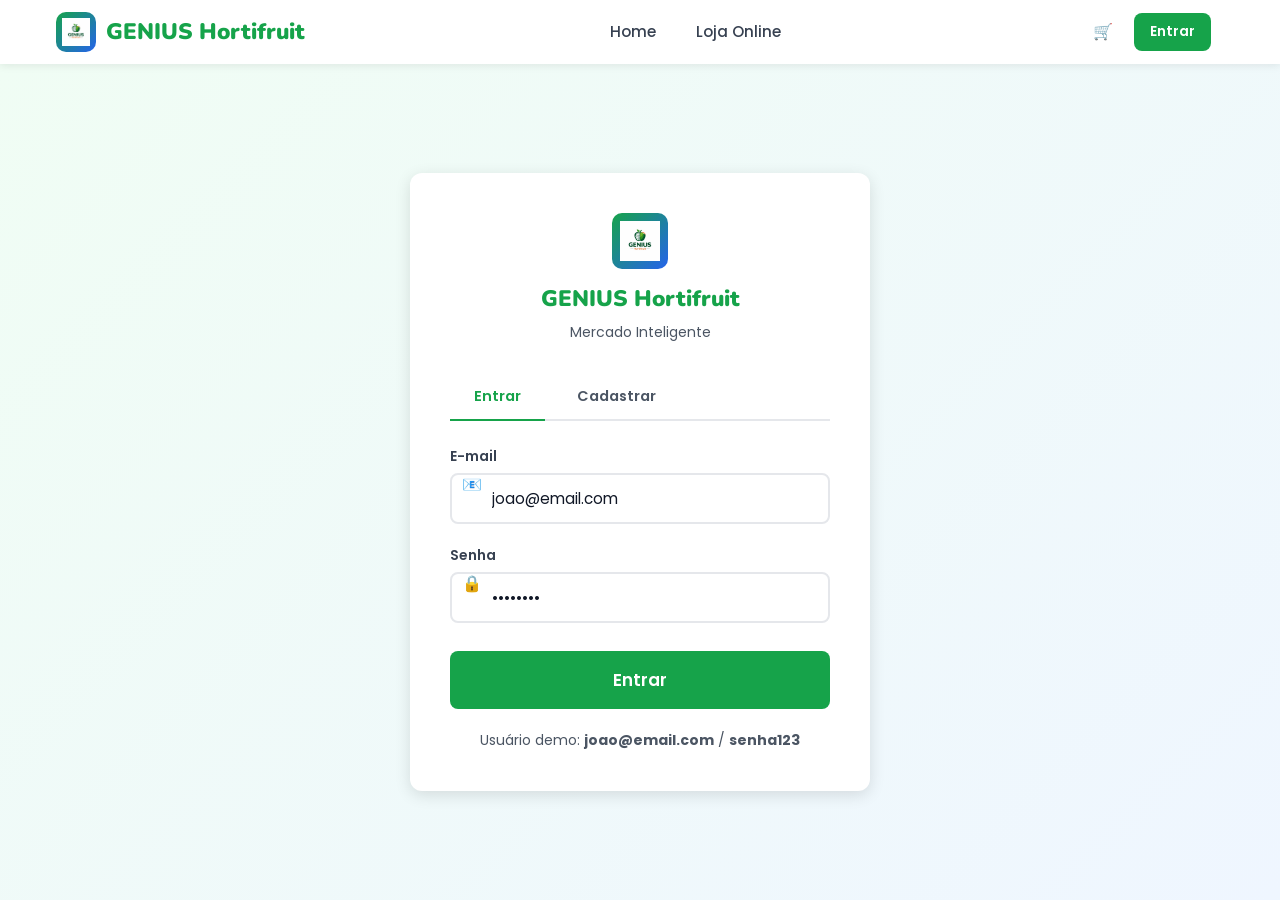
<file: cliente.html>
<!DOCTYPE html>
<html lang="pt-BR">
<head>
  <link rel="icon" href="img/logo.png" />
  <meta charset="UTF-8" />
  <meta name="viewport" content="width=device-width, initial-scale=1.0" />
  <title>Minha Área – GENIUS Hortifruit</title>
  <link rel="stylesheet" href="style.css" />
</head>
<body>

<div id="header-placeholder"></div>
<div id="toast-container"></div>

<main class="secao">
  <div class="container">

    <!-- Cabeçalho usuário -->
    <div style="display:flex; align-items:center; gap:1.25rem; margin-bottom:2rem; flex-wrap:wrap;">
      <div style="width:64px; height:64px; background:linear-gradient(135deg, var(--verde), var(--azul)); border-radius:50%; display:flex; align-items:center; justify-content:center; font-size:1.75rem; color:white; font-weight:900;" id="avatar-usuario">J</div>
      <div>
        <h1 style="font-size:1.5rem; font-weight:800;" id="boas-vindas">Olá, Usuário!</h1>
        <p style="color:var(--cinza-600); font-size:0.875rem;" id="email-usuario"></p>
      </div>
    </div>

    <!-- TABS -->
    <div class="tabs">
      <button class="tab-btn ativo" onclick="setTab('pedidos')">📦 Meus Pedidos</button>
      <button class="tab-btn" onclick="setTab('estatisticas')">📊 Estatísticas</button>
      <button class="tab-btn" onclick="setTab('metas')">🎯 Metas Nutricionais</button>
    </div>

    <!-- TAB: Pedidos -->
    <div class="tab-content ativo" id="tab-pedidos">
      <div id="lista-pedidos"></div>
    </div>

    <!-- TAB: Estatísticas -->
    <div class="tab-content" id="tab-estatisticas">
      <h3 style="font-weight:800; margin-bottom:1.25rem;">📊 Estatísticas do Mês</h3>
      <div class="stats-grid" id="stats-grid"></div>

      <h4 style="font-weight:700; margin-bottom:1rem; margin-top:1.5rem;">Consumo Médio vs. Metas</h4>
      <div class="card">
        <div class="card-body" id="stats-barras"></div>
      </div>
    </div>

    <!-- TAB: Metas -->
    <div class="tab-content" id="tab-metas">
      <div style="max-width:560px;">
        <h3 style="font-weight:800; margin-bottom:0.5rem;">🎯 Minhas Metas Nutricionais Diárias</h3>
        <p style="color:var(--cinza-600); font-size:0.875rem; margin-bottom:1.5rem;">Configure suas metas para receber alertas personalizados no carrinho.</p>

        <div class="card">
          <div class="card-body">
            <div class="form-row">
              <div class="form-group">
                <label for="meta-cal">🔥 Calorias (kcal/dia)</label>
                <input type="number" id="meta-cal" placeholder="2000" />
              </div>
              <div class="form-group">
                <label for="meta-prot">💪 Proteínas (g/dia)</label>
                <input type="number" id="meta-prot" placeholder="150" />
              </div>
            </div>
            <div class="form-row">
              <div class="form-group">
                <label for="meta-carb">🍞 Carboidratos (g/dia)</label>
                <input type="number" id="meta-carb" placeholder="250" />
              </div>
              <div class="form-group">
                <label for="meta-gord">🥑 Gorduras (g/dia)</label>
                <input type="number" id="meta-gord" placeholder="70" />
              </div>
            </div>

            <div id="msg-metas" class="alerta alerta-verde" style="display:none;">✅ Metas salvas com sucesso!</div>

            <button class="btn btn-verde" id="btn-salvar-metas">💾 Salvar Metas</button>
          </div>
        </div>
      </div>
    </div>

  </div>
</main>

<footer>
  <div class="container">
    <div class="footer-bottom"><p>© 2026 GENIUS Hortifruit.</p></div>
  </div>
</footer>

<script src="js/header.js"></script>
<script src="js/app.js"></script>
<script>
  renderHeader('cliente');

  const usuario = Auth.get();
  if (!usuario) { window.location.href = 'login.html'; }

  // Preenche header do usuário
  document.getElementById('boas-vindas').textContent = `Olá, ${usuario.nome}! 👋`;
  document.getElementById('email-usuario').textContent = usuario.email;
  document.getElementById('avatar-usuario').textContent = usuario.nome.charAt(0).toUpperCase();

  // Tabs
  let tabAtual = 'pedidos';
  function setTab(tab) {
    tabAtual = tab;
    document.querySelectorAll('.tab-btn').forEach((btn, i) => {
      const tabs = ['pedidos','estatisticas','metas'];
      btn.classList.toggle('ativo', tabs[i] === tab);
    });
    document.querySelectorAll('.tab-content').forEach((el, i) => {
      const tabs = ['tab-pedidos','tab-estatisticas','tab-metas'];
      el.classList.toggle('ativo', el.id === 'tab-' + tab);
    });

    if (tab === 'pedidos') renderPedidos();
    if (tab === 'estatisticas') renderEstatisticas();
    if (tab === 'metas') renderMetas();
  }

  // ===== PEDIDOS =====
  // Cache de pedidos carregados da API
  let pedidosCache = null;

  async function getPedidos() {
    if (pedidosCache !== null) return pedidosCache;
    try {
      pedidosCache = await Api.get(`/pedidos/${usuario.id}`);
    } catch (e) {
      pedidosCache = [];
    }
    return pedidosCache;
  }

  async function renderPedidos() {
    const lista = document.getElementById('lista-pedidos');
    lista.innerHTML = '<p style="color:var(--cinza-500);">⏳ Carregando pedidos...</p>';

    const meus = await getPedidos();

    if (meus.length === 0) {
      lista.innerHTML = `
        <div class="estado-vazio">
          <div class="emoji">📦</div>
          <h3>Nenhum pedido ainda</h3>
          <p>Faça seu primeiro pedido e ele aparecerá aqui</p>
          <a href="loja.html" class="btn btn-verde">Ir para a Loja</a>
        </div>
      `;
      return;
    }

    lista.innerHTML = meus.map(p => {
      const cor = p.status === 'confirmado' ? 'badge-verde' : 'badge-amarelo';
      const entregaTxt = p.entrega === 'domicilio' ? '🏠 Entrega em casa' : '🏪 Retirada na loja';
      const pagTxt = { credito: '💳 Crédito', debito: '🏦 Débito', pix: '📱 PIX' }[p.pagamento] || p.pagamento;
      return `
        <div class="card" style="margin-bottom:1rem;">
          <div class="card-body">
            <div style="display:flex; justify-content:space-between; align-items:flex-start; flex-wrap:wrap; gap:0.5rem; margin-bottom:1rem;">
              <div>
                <h4 style="font-weight:800;">Pedido #${String(p.id).slice(-6)}</h4>
                <p style="font-size:0.8rem; color:var(--cinza-500);">${p.data} · ${entregaTxt} · ${pagTxt}</p>
              </div>
              <span class="badge ${cor}">${p.status === 'confirmado' ? '✅ Confirmado' : '⏳ Pendente'}</span>
            </div>

            <div style="display:flex; flex-wrap:wrap; gap:0.5rem; margin-bottom:1rem;">
              ${p.itens.map(i => `
                <span style="background:var(--cinza-100); padding:0.3rem 0.75rem; border-radius:20px; font-size:0.8rem; font-weight:600;">
                  ${i.nome} ×${i.quantidade}
                </span>
              `).join('')}
            </div>

            <div style="display:flex; justify-content:space-between; align-items:center; flex-wrap:wrap; gap:0.5rem;">
              <div style="font-size:0.8rem; color:var(--cinza-600);">
                🔥 ${Math.round(p.total_calorias || 0)} kcal &nbsp;
                💪 ${Math.round(p.total_proteina || 0)}g prot &nbsp;
                🍞 ${Math.round(p.total_carboidratos || 0)}g carbs
              </div>
              <span style="font-weight:800; color:var(--verde); font-size:1.1rem; font-family:'Nunito',sans-serif;">${formatarMoeda(p.total_preco)}</span>
            </div>
          </div>
        </div>
      `;
    }).join('');
  }

  // ===== ESTATÍSTICAS =====
  async function renderEstatisticas() {
    const meus = await getPedidos();

    const mesAtual = new Date().toISOString().slice(0,7);
    const doMes = meus.filter(p => p.data && p.data.startsWith(mesAtual));

    const totalCal  = doMes.reduce((s, p) => s + (p.total_calorias || 0), 0);
    const totalProt = doMes.reduce((s, p) => s + (p.total_proteina || 0), 0);
    const totalCarb = doMes.reduce((s, p) => s + (p.total_carboidratos || 0), 0);
    const totalGord = doMes.reduce((s, p) => s + (p.total_gordura || 0), 0);
    const totalGasto = doMes.reduce((s, p) => s + (p.total_preco || 0), 0);

    document.getElementById('stats-grid').innerHTML = `
      <div class="stat-card">
        <div class="stat-icon" style="background:var(--verde-claro);">📦</div>
        <div class="stat-valor">${doMes.length}</div>
        <div class="stat-label">Pedidos no mês</div>
      </div>
      <div class="stat-card">
        <div class="stat-icon" style="background:#fef9c3;">🔥</div>
        <div class="stat-valor">${Math.round(totalCal).toLocaleString('pt-BR')}</div>
        <div class="stat-label">Calorias no mês</div>
      </div>
      <div class="stat-card">
        <div class="stat-icon" style="background:var(--verde-claro);">💪</div>
        <div class="stat-valor">${Math.round(totalProt)}g</div>
        <div class="stat-label">Proteínas no mês</div>
      </div>
      <div class="stat-card">
        <div class="stat-icon" style="background:var(--azul-claro);">💰</div>
        <div class="stat-valor">${formatarMoeda(totalGasto)}</div>
        <div class="stat-label">Gasto total no mês</div>
      </div>
    `;

    // Barras médias diárias
    const diasMes = new Date().getDate();
    const metas = { calorias: usuario.meta_calorias||2000, proteina: usuario.meta_proteina||150, carboidratos: usuario.meta_carboidratos||250, gordura: usuario.meta_gordura||70 };
    const medCal = doMes.length ? totalCal / diasMes : 0;
    const medProt = doMes.length ? totalProt / diasMes : 0;
    const medCarb = doMes.length ? totalCarb / diasMes : 0;
    const medGord = doMes.length ? totalGord / diasMes : 0;

    function barra(nome, val, meta, cor) {
      const pct = Math.min(Math.round(val / meta * 100), 100);
      return `
        <div class="barra-progress-wrap">
          <div class="barra-label">
            <span>${nome}</span>
            <span>${Math.round(val)} / ${meta} (${pct}%)</span>
          </div>
          <div class="barra-track"><div class="barra-fill ${cor}" style="width:${pct}%;"></div></div>
        </div>
      `;
    }

    document.getElementById('stats-barras').innerHTML = `
      <p style="font-size:0.8rem; color:var(--cinza-500); margin-bottom:1rem;">Médias diárias no mês atual (${doMes.length} pedidos em ${diasMes} dias)</p>
      ${barra('🔥 Calorias (kcal/dia)', medCal, metas.calorias, 'barra-verde')}
      ${barra('💪 Proteínas (g/dia)', medProt, metas.proteina, 'barra-azul')}
      ${barra('🍞 Carboidratos (g/dia)', medCarb, metas.carboidratos, 'barra-amarelo')}
      ${barra('🥑 Gorduras (g/dia)', medGord, metas.gordura, 'barra-vermelho')}
    `;
  }

  // ===== METAS =====
  function renderMetas() {
    document.getElementById('meta-cal').value = usuario.meta_calorias || 2000;
    document.getElementById('meta-prot').value = usuario.meta_proteina || 150;
    document.getElementById('meta-carb').value = usuario.meta_carboidratos || 250;
    document.getElementById('meta-gord').value = usuario.meta_gordura || 70;
  }

  document.getElementById('btn-salvar-metas').addEventListener('click', async () => {
    const cal  = Number(document.getElementById('meta-cal').value);
    const prot = Number(document.getElementById('meta-prot').value);
    const carb = Number(document.getElementById('meta-carb').value);
    const gord = Number(document.getElementById('meta-gord').value);

    if (!cal || !prot || !carb || !gord) {
      mostrarToast('❌ Preencha todos os campos', 'vermelho');
      return;
    }

    try {
      const atualizado = await Api.put(`/usuario/${usuario.id}/metas`, {
        meta_calorias: cal, meta_proteina: prot,
        meta_carboidratos: carb, meta_gordura: gord
      });
      // Atualiza o objeto local e o localStorage
      Object.assign(usuario, atualizado);
      Auth.salvar(usuario);
    } catch (e) {
      // Mesmo com erro no servidor, salva localmente
      usuario.meta_calorias = cal;
      usuario.meta_proteina = prot;
      usuario.meta_carboidratos = carb;
      usuario.meta_gordura = gord;
      Auth.salvar(usuario);
    }

    const msgDiv = document.getElementById('msg-metas');
    msgDiv.style.display = 'flex';
    setTimeout(() => msgDiv.style.display = 'none', 3000);
    mostrarToast('✅ Metas salvas!', 'verde');
  });

  // Init
  renderPedidos();
</script>
</body>
</html>
</file>
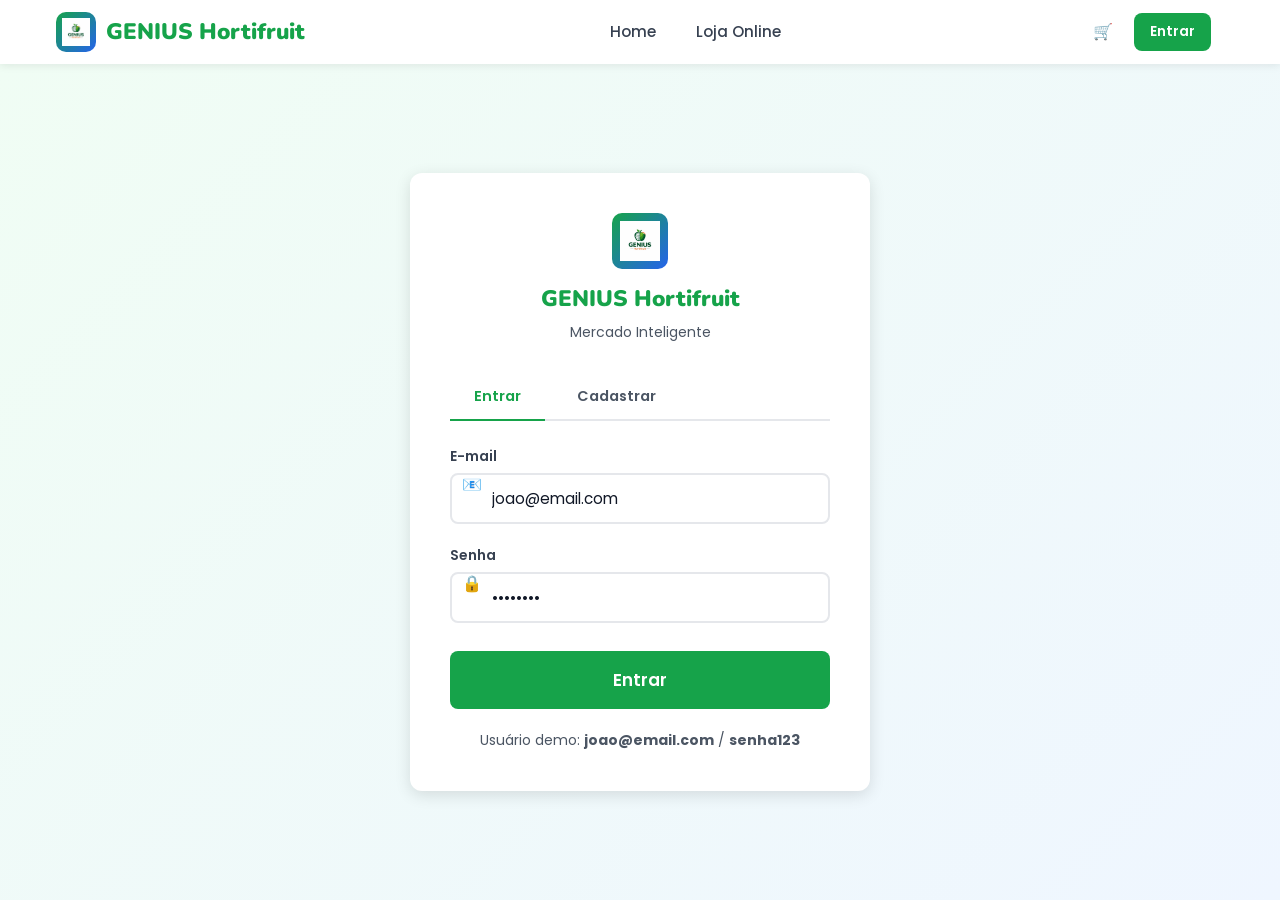
<file: login.html>
<!DOCTYPE html>
<html lang="pt-BR">
<head>
  <link rel="icon" href="img/logo.png" />
  <meta charset="UTF-8" />
  <meta name="viewport" content="width=device-width, initial-scale=1.0" />
  <title>Entrar – GENIUS Hortifruit</title>
  <link rel="stylesheet" href="style.css" />
</head>
<body>

<div id="header-placeholder"></div>
<div id="toast-container"></div>

<div class="login-page">
  <div class="login-card">

    <!-- Logo -->
    <div class="login-logo">
      <div class="logo-icon"><img src="img/logo.png" alt="GENIUS logo" style="height:40px;width:40px;object-fit:contain;" /></div>
      <h2>GENIUS Hortifruit</h2>
      <p style="color:var(--cinza-600); font-size:0.875rem; margin-top:0.25rem;">Mercado Inteligente</p>
    </div>

    <!-- ABAS -->
    <div class="tabs">
      <button class="tab-btn ativo" id="tab-login" onclick="setModo('login')">Entrar</button>
      <button class="tab-btn" id="tab-cadastro" onclick="setModo('cadastro')">Cadastrar</button>
    </div>

    <!-- ============ FORM LOGIN ============ -->
    <div class="tab-content ativo" id="form-login">
      <form id="formLogin" novalidate>

        <div class="form-group input-icone">
          <label for="login-email">E-mail</label>
          <span class="icone">📧</span>
          <input type="email" id="login-email" placeholder="seu@email.com" value="joao@email.com" required />
        </div>

        <div class="form-group input-icone">
          <label for="login-senha">Senha</label>
          <span class="icone">🔒</span>
          <input type="password" id="login-senha" placeholder="Mínimo 6 caracteres" value="senha123" required />
        </div>

        <div id="erro-login" class="alerta alerta-vermelho" style="display:none;"></div>

        <button type="submit" class="btn btn-verde btn-full btn-lg" style="margin-top:0.5rem;">
          Entrar
        </button>

        <div style="text-align:center; margin-top:1.25rem; font-size:0.875rem; color:var(--cinza-600);">
          Usuário demo: <strong>joao@email.com</strong> / <strong>senha123</strong>
        </div>
      </form>
    </div>

    <!-- ============ FORM CADASTRO ============ -->
    <div class="tab-content" id="form-cadastro">

      <!-- Indicador de etapas -->
      <div class="etapas">
        <div class="etapa-dot ativo" id="etapa-1">1</div>
        <div class="etapa-linha" id="linha-1"></div>
        <div class="etapa-dot" id="etapa-2">2</div>
      </div>

      <!-- Etapa 1: Dados de acesso -->
      <div id="step-1">
        <h3 style="font-weight:700; margin-bottom:1.25rem; font-size:0.95rem; color:var(--cinza-600);">Etapa 1 – Dados de Acesso</h3>

        <div class="form-group input-icone">
          <label for="cad-nome">Nome completo *</label>
          <span class="icone">👤</span>
          <input type="text" id="cad-nome" placeholder="Seu nome completo" />
        </div>

        <div class="form-group input-icone">
          <label for="cad-email">E-mail *</label>
          <span class="icone">📧</span>
          <input type="email" id="cad-email" placeholder="seu@email.com" />
        </div>

        <div class="form-group input-icone">
          <label for="cad-senha">Senha *</label>
          <span class="icone">🔒</span>
          <input type="password" id="cad-senha" placeholder="Mínimo 6 caracteres" />
        </div>

        <div class="form-group input-icone">
          <label for="cad-conf-senha">Confirmar senha *</label>
          <span class="icone">🔒</span>
          <input type="password" id="cad-conf-senha" placeholder="Repita a senha" />
        </div>

        <div id="erro-step1" class="alerta alerta-vermelho" style="display:none;"></div>

        <button type="button" class="btn btn-verde btn-full btn-lg" id="btn-proxima-etapa">
          Próxima Etapa →
        </button>
      </div>

      <!-- Etapa 2: Dados pessoais -->
      <div id="step-2" style="display:none;">
        <h3 style="font-weight:700; margin-bottom:1.25rem; font-size:0.95rem; color:var(--cinza-600);">Etapa 2 – Dados Pessoais</h3>

        <div class="form-row">
          <div class="form-group input-icone">
            <label for="cad-cpf">CPF *</label>
            <span class="icone">🪪</span>
            <input type="text" id="cad-cpf" placeholder="000.000.000-00" maxlength="14" />
          </div>
          <div class="form-group input-icone">
            <label for="cad-tel">Telefone *</label>
            <span class="icone">📱</span>
            <input type="text" id="cad-tel" placeholder="(00) 00000-0000" maxlength="15" />
          </div>
        </div>

        <div class="form-row">
          <div class="form-group">
            <label for="cad-cep">CEP *</label>
            <input type="text" id="cad-cep" placeholder="00000-000" maxlength="9" />
          </div>
          <div class="form-group">
            <label for="cad-num">Número *</label>
            <input type="text" id="cad-num" placeholder="Ex: 100" />
          </div>
        </div>

        <div class="form-group">
          <label for="cad-rua">Rua *</label>
          <input type="text" id="cad-rua" placeholder="Nome da rua" />
        </div>

        <div class="form-row">
          <div class="form-group">
            <label for="cad-bairro">Bairro *</label>
            <input type="text" id="cad-bairro" placeholder="Bairro" />
          </div>
          <div class="form-group">
            <label for="cad-cidade">Cidade *</label>
            <input type="text" id="cad-cidade" placeholder="Cidade" />
          </div>
        </div>

        <div class="form-group">
          <label for="cad-comp">Complemento</label>
          <input type="text" id="cad-comp" placeholder="Apto, Bloco... (opcional)" />
        </div>

        <div id="erro-step2" class="alerta alerta-vermelho" style="display:none;"></div>

        <div style="display:grid; grid-template-columns:1fr 1fr; gap:0.75rem;">
          <button type="button" class="btn btn-cinza" id="btn-voltar-etapa">← Voltar</button>
          <button type="button" class="btn btn-verde" id="btn-finalizar-cad">✅ Finalizar</button>
        </div>
      </div>
    </div>
  </div>
</div>

<script src="js/header.js"></script>
<script src="js/app.js"></script>
<script>
  renderHeader('');

  // Redireciona se já logado
  if (Auth.logado()) window.location.href = 'cliente.html';

  function setModo(modo) {
    document.getElementById('tab-login').classList.toggle('ativo', modo === 'login');
    document.getElementById('tab-cadastro').classList.toggle('ativo', modo === 'cadastro');
    document.getElementById('form-login').classList.toggle('ativo', modo === 'login');
    document.getElementById('form-cadastro').classList.toggle('ativo', modo === 'cadastro');
  }

  // LOGIN
  document.getElementById('formLogin').addEventListener('submit', async e => {
    e.preventDefault();
    const email = document.getElementById('login-email').value.trim();
    const senha = document.getElementById('login-senha').value;
    const erroDiv = document.getElementById('erro-login');

    try {
      const usuario = await Api.post('/login', { email, senha });
      erroDiv.style.display = 'none';
      Auth.salvar(usuario);
      mostrarToast(`✅ Bem-vindo(a), ${usuario.nome}!`, 'verde');
      setTimeout(() => window.location.href = usuario.admin ? 'admin.html' : 'cliente.html', 1000);
    } catch (err) {
      erroDiv.style.display = 'flex';
      try { erroDiv.textContent = '❌ ' + JSON.parse(err.message).erro; }
      catch { erroDiv.textContent = '❌ E-mail ou senha incorretos'; }
    }
  });

  // CADASTRO
  // Máscara CPF
  document.getElementById('cad-cpf').addEventListener('input', e => {
    e.target.value = formatarCPF(e.target.value);
  });

  document.getElementById('cad-tel').addEventListener('input', e => {
    e.target.value = formatarTelefone(e.target.value);
  });

  document.getElementById('cad-cep').addEventListener('input', e => {
    e.target.value = formatarCEP(e.target.value);
    if (e.target.value.replace(/\D/g,'').length === 8) buscarCEP(e.target.value);
  });

  async function buscarCEP(cep) {
    try {
      const resp = await fetch(`https://viacep.com.br/ws/${cep.replace(/\D/g,'')}/json/`);
      const data = await resp.json();
      if (!data.erro) {
        document.getElementById('cad-rua').value = data.logradouro || '';
        document.getElementById('cad-bairro').value = data.bairro || '';
        document.getElementById('cad-cidade').value = data.localidade || '';
        document.getElementById('cad-num').focus();
      }
    } catch(e) {}
  }

  // Avança etapa 1 → 2
  document.getElementById('btn-proxima-etapa').addEventListener('click', () => {
    const nome  = document.getElementById('cad-nome').value.trim();
    const email = document.getElementById('cad-email').value.trim();
    const senha = document.getElementById('cad-senha').value;
    const conf  = document.getElementById('cad-conf-senha').value;
    const erroDiv = document.getElementById('erro-step1');

    if (nome.length < 3) return mostrarErro(erroDiv, 'Nome deve ter pelo menos 3 caracteres');
    if (!email.includes('@')) return mostrarErro(erroDiv, 'E-mail inválido');
    if (senha.length < 6) return mostrarErro(erroDiv, 'Senha deve ter pelo menos 6 caracteres');
    if (senha !== conf) return mostrarErro(erroDiv, 'As senhas não coincidem!');

    erroDiv.style.display = 'none';
    document.getElementById('step-1').style.display = 'none';
    document.getElementById('step-2').style.display = 'block';
    document.getElementById('etapa-1').textContent = '✓';
    document.getElementById('etapa-1').classList.remove('ativo');
    document.getElementById('etapa-1').classList.add('concluido');
    document.getElementById('etapa-2').classList.add('ativo');
    document.getElementById('linha-1').classList.add('ativo');
  });

  document.getElementById('btn-voltar-etapa').addEventListener('click', () => {
    document.getElementById('step-2').style.display = 'none';
    document.getElementById('step-1').style.display = 'block';
    document.getElementById('etapa-1').textContent = '1';
    document.getElementById('etapa-1').classList.add('ativo');
    document.getElementById('etapa-1').classList.remove('concluido');
    document.getElementById('etapa-2').classList.remove('ativo');
    document.getElementById('linha-1').classList.remove('ativo');
  });

  document.getElementById('btn-finalizar-cad').addEventListener('click', async () => {
    const rua    = document.getElementById('cad-rua').value.trim();
    const num    = document.getElementById('cad-num').value.trim();
    const bairro = document.getElementById('cad-bairro').value.trim();
    const cidade = document.getElementById('cad-cidade').value.trim();
    const cep    = document.getElementById('cad-cep').value.trim();
    const tel    = document.getElementById('cad-tel').value.trim();
    const cpf    = document.getElementById('cad-cpf').value.trim();
    const erroDiv = document.getElementById('erro-step2');

    if (!rua || !num || !bairro || !cidade || !cep) return mostrarErro(erroDiv, 'Preencha todos os campos obrigatórios do endereço');
    if (cep.replace(/\D/g,'').length !== 8) return mostrarErro(erroDiv, 'CEP inválido (8 dígitos)');
    if (tel.replace(/\D/g,'').length < 10) return mostrarErro(erroDiv, 'Telefone inválido');

    const novoUsuario = {
      nome: document.getElementById('cad-nome').value.trim(),
      email: document.getElementById('cad-email').value.trim(),
      senha: document.getElementById('cad-senha').value,
      cpf, telefone: tel, rua, numero: num,
      bairro, cidade, cep,
      complemento: document.getElementById('cad-comp').value
    };

    try {
      const usuarioCriado = await Api.post('/cadastrar', novoUsuario);
      Auth.salvar(usuarioCriado);
      mostrarToast(`🎉 Cadastro realizado! Bem-vindo(a), ${usuarioCriado.nome}!`, 'verde');
      setTimeout(() => window.location.href = 'cliente.html', 1200);
    } catch (err) {
      try { mostrarErro(erroDiv, JSON.parse(err.message).erro); }
      catch { mostrarErro(erroDiv, 'Erro ao cadastrar. Tente novamente.'); }
    }
  });

  function mostrarErro(div, msg) {
    div.style.display = 'flex';
    div.textContent = '❌ ' + msg;
  }
</script>
</body>
</html>
</file>
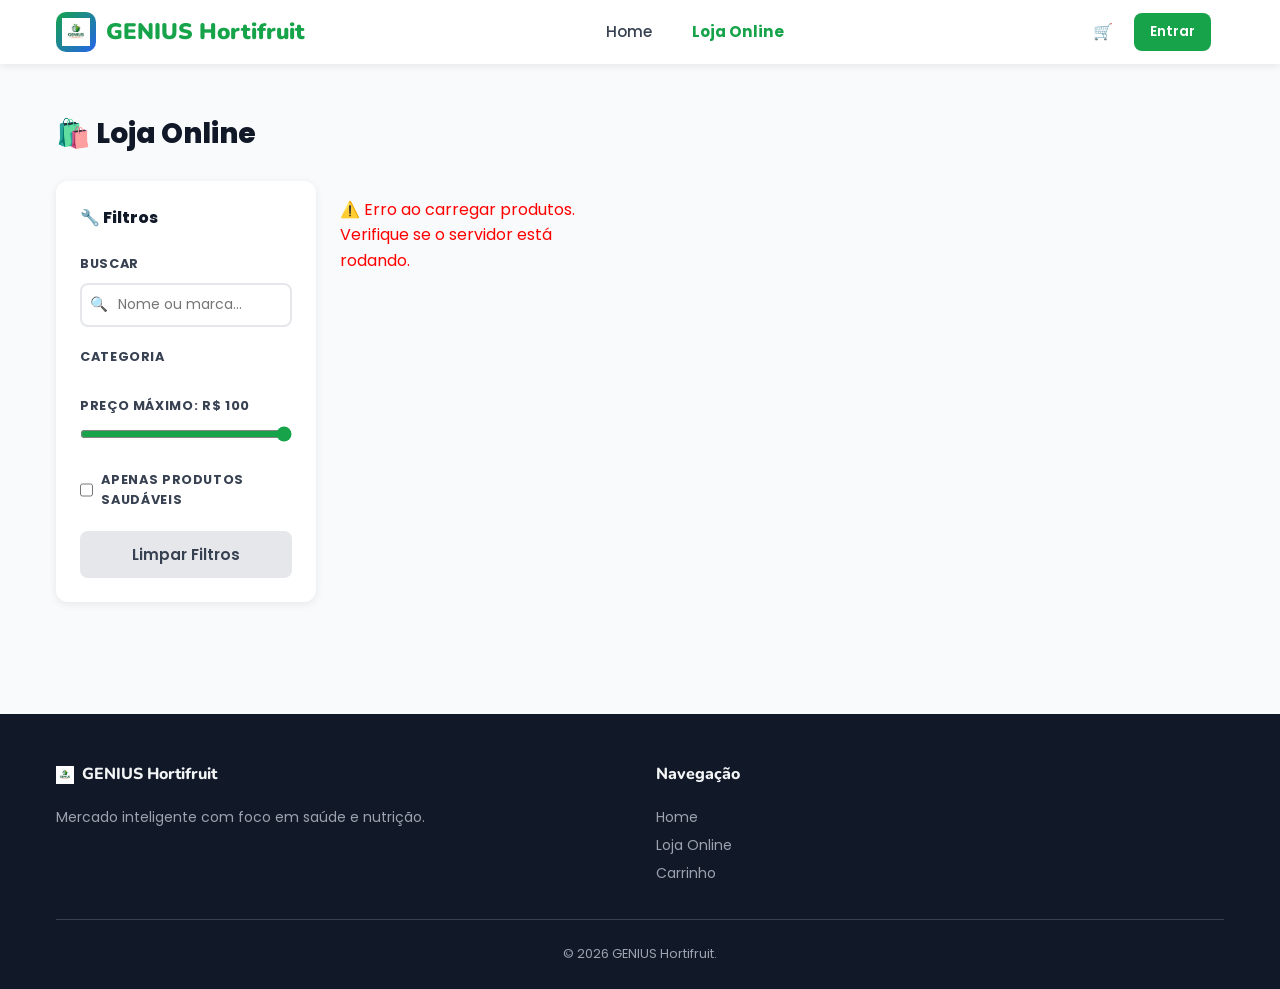
<file: loja.html>
<!DOCTYPE html>
<html lang="pt-BR">
<head>
  <link rel="icon" href="img/logo.png" />
  <meta charset="UTF-8" />
  <meta name="viewport" content="width=device-width, initial-scale=1.0" />
  <title>Loja Online – GENIUS Hortifruit</title>
  <link rel="stylesheet" href="style.css" />
</head>
<body>

<div id="header-placeholder"></div>
<div id="toast-container"></div>

<main class="secao">
  <div class="container">
    <div style="display:flex; align-items:center; justify-content:space-between; margin-bottom:1.5rem; flex-wrap:wrap; gap:1rem;">
      <h1 style="font-size:1.75rem; font-weight:800;">🛍️ Loja Online</h1>
      <button class="filtros-mobile-btn" id="btn-filtros-mobile">
        🔧 Filtros
      </button>
    </div>

    <div class="loja-layout">
      <!-- FILTROS SIDEBAR -->
      <aside class="filtros-sidebar" id="filtros-sidebar">
        <h3>🔧 Filtros</h3>

        <div class="filtro-grupo">
          <label>Buscar</label>
          <div class="busca-input">
            <span class="icon-busca">🔍</span>
            <input type="text" id="input-busca" placeholder="Nome ou marca..." />
          </div>
        </div>

        <div class="filtro-grupo">
          <label>Categoria</label>
          <div class="cats-lista" id="lista-categorias">
            <!-- dinâmico -->
          </div>
        </div>

        <div class="filtro-grupo">
          <label>Preço máximo: <strong id="label-preco">R$ 100</strong></label>
          <input type="range" id="range-preco" min="0" max="100" value="100" style="width:100%; accent-color:var(--verde);" />
        </div>

        <div class="filtro-grupo">
          <label style="display:flex; align-items:center; gap:0.5rem; cursor:pointer;">
            <input type="checkbox" id="check-saudavel" style="accent-color:var(--verde); width:16px; height:16px;" />
            <span>Apenas produtos saudáveis</span>
          </label>
        </div>

        <button class="btn btn-cinza btn-full" id="btn-limpar-filtros">Limpar Filtros</button>
      </aside>

      <!-- PRODUTOS -->
      <div>
        <p style="color:var(--cinza-600); font-size:0.875rem; margin-bottom:1rem;" id="contador-produtos"></p>
        <div class="grid-produtos" id="grid-produtos"></div>
        <div id="estado-vazio" style="display:none;">
          <div class="estado-vazio">
            <div class="emoji">🥺</div>
            <h3>Nenhum produto encontrado</h3>
            <p>Tente ajustar os filtros de busca</p>
            <button class="btn btn-verde" id="btn-limpar-vazio">Limpar Filtros</button>
          </div>
        </div>
      </div>
    </div>
  </div>
</main>

<!-- MODAL FILTROS MOBILE -->
<div class="modal-overlay" id="modal-filtros">
  <div class="modal">
    <button class="modal-fechar" id="fechar-modal-filtros">✕</button>
    <h3 style="font-weight:800; margin-bottom:1.25rem;">🔧 Filtros</h3>

    <div class="filtro-grupo">
      <label>Buscar</label>
      <div class="busca-input">
        <span class="icon-busca">🔍</span>
        <input type="text" id="input-busca-m" placeholder="Nome ou marca..." />
      </div>
    </div>

    <div class="filtro-grupo">
      <label>Categoria</label>
      <select id="select-cat-m" style="width:100%; padding:0.6rem; border:2px solid var(--cinza-200); border-radius:8px; font-family:'Poppins',sans-serif;">
        <option value="Todos">Todos</option>
      </select>
    </div>

    <div class="filtro-grupo">
      <label>Preço máximo: <strong id="label-preco-m">R$ 100</strong></label>
      <input type="range" id="range-preco-m" min="0" max="100" value="100" style="width:100%; accent-color:var(--verde);" />
    </div>

    <div class="filtro-grupo">
      <label style="display:flex; align-items:center; gap:0.5rem; cursor:pointer;">
        <input type="checkbox" id="check-saudavel-m" style="accent-color:var(--verde); width:18px; height:18px;" />
        <span>Apenas produtos saudáveis</span>
      </label>
    </div>

    <div style="display:grid; grid-template-columns:1fr 1fr; gap:0.75rem; margin-top:1rem;">
      <button class="btn btn-cinza" id="btn-limpar-m">Limpar</button>
      <button class="btn btn-verde" id="btn-aplicar-m">Aplicar</button>
    </div>
  </div>
</div>

<footer>
  <div class="container">
    <div class="footer-grid">
      <div class="footer-col">
        <h4><img src="img/logo.png" alt="" style="height:18px;vertical-align:middle;margin-right:4px;" /> GENIUS Hortifruit</h4>
        <p>Mercado inteligente com foco em saúde e nutrição.</p>
      </div>
      <div class="footer-col">
        <h4>Navegação</h4>
        <a href="index.html">Home</a>
        <a href="loja.html">Loja Online</a>
        <a href="carrinho.html">Carrinho</a>
      </div>
    </div>
    <div class="footer-bottom"><p>© 2026 GENIUS Hortifruit.</p></div>
  </div>
</footer>

<script src="js/header.js"></script>
<script src="js/app.js"></script>
<script>
  renderHeader('loja');

  let categoriaAtual = 'Todos';
  let precoMax = 100;
  let buscaTerm = '';
  let apenasS = false;

  // Pega parâmetro URL
  const urlParams = new URLSearchParams(window.location.search);
  if (urlParams.get('filtro') === 'saudavel') apenasS = true;

  // Carrega produtos do backend e inicializa a loja
  async function iniciarLoja() {
    try {
      PRODUTOS_DEMO = await Api.get('/produtos');
      // Ajusta preço máximo pelo produto mais caro
      const maxPreco = Math.ceil(Math.max(...PRODUTOS_DEMO.map(p => p.preco)));
      precoMax = maxPreco;
      document.getElementById('range-preco').max = maxPreco;
      document.getElementById('range-preco').value = maxPreco;
      document.getElementById('label-preco').textContent = `R$ ${maxPreco}`;
      document.getElementById('range-preco-m').max = maxPreco;
      document.getElementById('range-preco-m').value = maxPreco;
      document.getElementById('label-preco-m').textContent = `R$ ${maxPreco}`;
    } catch (e) {
      document.getElementById('grid-produtos').innerHTML =
        '<p style="color:red">⚠️ Erro ao carregar produtos. Verifique se o servidor está rodando.</p>';
      return;
    }
    if (apenasS) document.getElementById('check-saudavel').checked = true;
    renderCategorias();
    renderProdutos();
  }

  function getCategorias() {
    const cats = ['Todos', ...new Set(PRODUTOS_DEMO.map(p => p.categoria))];
    return cats;
  }

  function renderCategorias() {
    const lista = document.getElementById('lista-categorias');
    const cats = getCategorias();
    lista.innerHTML = cats.map(cat => `
      <button class="${cat === categoriaAtual ? 'ativo' : ''}" onclick="setCategoria('${cat}')">${cat}</button>
    `).join('');

    // Mobile select
    const selectM = document.getElementById('select-cat-m');
    selectM.innerHTML = cats.map(c => `<option value="${c}" ${c === categoriaAtual ? 'selected' : ''}>${c}</option>`).join('');
  }

  function setCategoria(cat) {
    categoriaAtual = cat;
    renderCategorias();
    renderProdutos();
  }

  function filtrar() {
    return PRODUTOS_DEMO.filter(p => {
      const matchNome = p.nome.toLowerCase().includes(buscaTerm.toLowerCase()) || p.marca.toLowerCase().includes(buscaTerm.toLowerCase());
      const matchCat = categoriaAtual === 'Todos' || p.categoria === categoriaAtual;
      const matchPreco = p.preco <= precoMax;
      const matchS = !apenasS || p.saudavel;
      return matchNome && matchCat && matchPreco && matchS;
    });
  }

  function criarCard(p) {
    return `
      <div class="card-produto">
        <a href="produto.html?id=${p.id}">
          <img src="${p.imagem}" alt="${p.nome}" onerror="this.src='https://images.unsplash.com/photo-1542838132-92c53300491e?w=400&q=80'" />
        </a>
        <div class="card-produto-info">
          ${p.saudavel ? '<span class="tag-saudavel"><img src="img/logo.png" alt="" style="height:13px;vertical-align:middle;margin-right:3px;"/>Saudável</span>' : ''}
          <h3><a href="produto.html?id=${p.id}" style="color:inherit;">${p.nome}</a></h3>
          <p class="marca">${p.marca} · ${p.categoria}</p>
          <p class="calorias">🔥 ${p.calorias} kcal &nbsp; 💪 ${p.proteina}g prot</p>
          <div class="card-produto-footer">
            <span class="preco">${formatarMoeda(p.preco)}</span>
            <button class="btn-add" title="Adicionar ao carrinho" onclick='Carrinho.adicionar(${JSON.stringify(p).replace(/'/g, "\\'")})'>+</button>
          </div>
        </div>
      </div>
    `;
  }

  function renderProdutos() {
    const filtrados = filtrar();
    const grid = document.getElementById('grid-produtos');
    const vazio = document.getElementById('estado-vazio');
    const contador = document.getElementById('contador-produtos');

    contador.textContent = `${filtrados.length} produto(s) encontrado(s)`;

    if (filtrados.length === 0) {
      grid.innerHTML = '';
      vazio.style.display = 'block';
    } else {
      vazio.style.display = 'none';
      grid.innerHTML = filtrados.map(criarCard).join('');
    }
  }

  function limparFiltros() {
    categoriaAtual = 'Todos';
    precoMax = 100;
    buscaTerm = '';
    apenasS = false;
    document.getElementById('input-busca').value = '';
    document.getElementById('range-preco').value = 100;
    document.getElementById('label-preco').textContent = 'R$ 100';
    document.getElementById('check-saudavel').checked = false;
    renderCategorias();
    renderProdutos();
  }

  // Eventos desktop
  document.getElementById('input-busca').addEventListener('input', e => {
    buscaTerm = e.target.value;
    document.getElementById('input-busca-m').value = buscaTerm;
    renderProdutos();
  });

  document.getElementById('range-preco').addEventListener('input', e => {
    precoMax = Number(e.target.value);
    document.getElementById('label-preco').textContent = `R$ ${precoMax}`;
    document.getElementById('range-preco-m').value = precoMax;
    document.getElementById('label-preco-m').textContent = `R$ ${precoMax}`;
    renderProdutos();
  });

  document.getElementById('check-saudavel').addEventListener('change', e => {
    apenasS = e.target.checked;
    document.getElementById('check-saudavel-m').checked = apenasS;
    renderProdutos();
  });

  document.getElementById('btn-limpar-filtros').addEventListener('click', limparFiltros);
  document.getElementById('btn-limpar-vazio').addEventListener('click', limparFiltros);

  // Modal mobile
  document.getElementById('btn-filtros-mobile').addEventListener('click', () => {
    document.getElementById('modal-filtros').classList.add('aberto');
  });

  document.getElementById('fechar-modal-filtros').addEventListener('click', () => {
    document.getElementById('modal-filtros').classList.remove('aberto');
  });

  document.getElementById('btn-limpar-m').addEventListener('click', () => {
    limparFiltros();
    document.getElementById('modal-filtros').classList.remove('aberto');
  });

  document.getElementById('btn-aplicar-m').addEventListener('click', () => {
    buscaTerm = document.getElementById('input-busca-m').value;
    document.getElementById('input-busca').value = buscaTerm;
    categoriaAtual = document.getElementById('select-cat-m').value;
    precoMax = Number(document.getElementById('range-preco-m').value);
    document.getElementById('range-preco').value = precoMax;
    document.getElementById('label-preco').textContent = `R$ ${precoMax}`;
    apenasS = document.getElementById('check-saudavel-m').checked;
    document.getElementById('check-saudavel').checked = apenasS;
    renderCategorias();
    renderProdutos();
    document.getElementById('modal-filtros').classList.remove('aberto');
  });

  document.getElementById('range-preco-m').addEventListener('input', e => {
    document.getElementById('label-preco-m').textContent = `R$ ${e.target.value}`;
  });

  // Verifica parâmetro saudável
  if (apenasS) document.getElementById('check-saudavel').checked = true;

  // Init — carrega da API
  iniciarLoja();
</script>
</body>
</html>
</file>
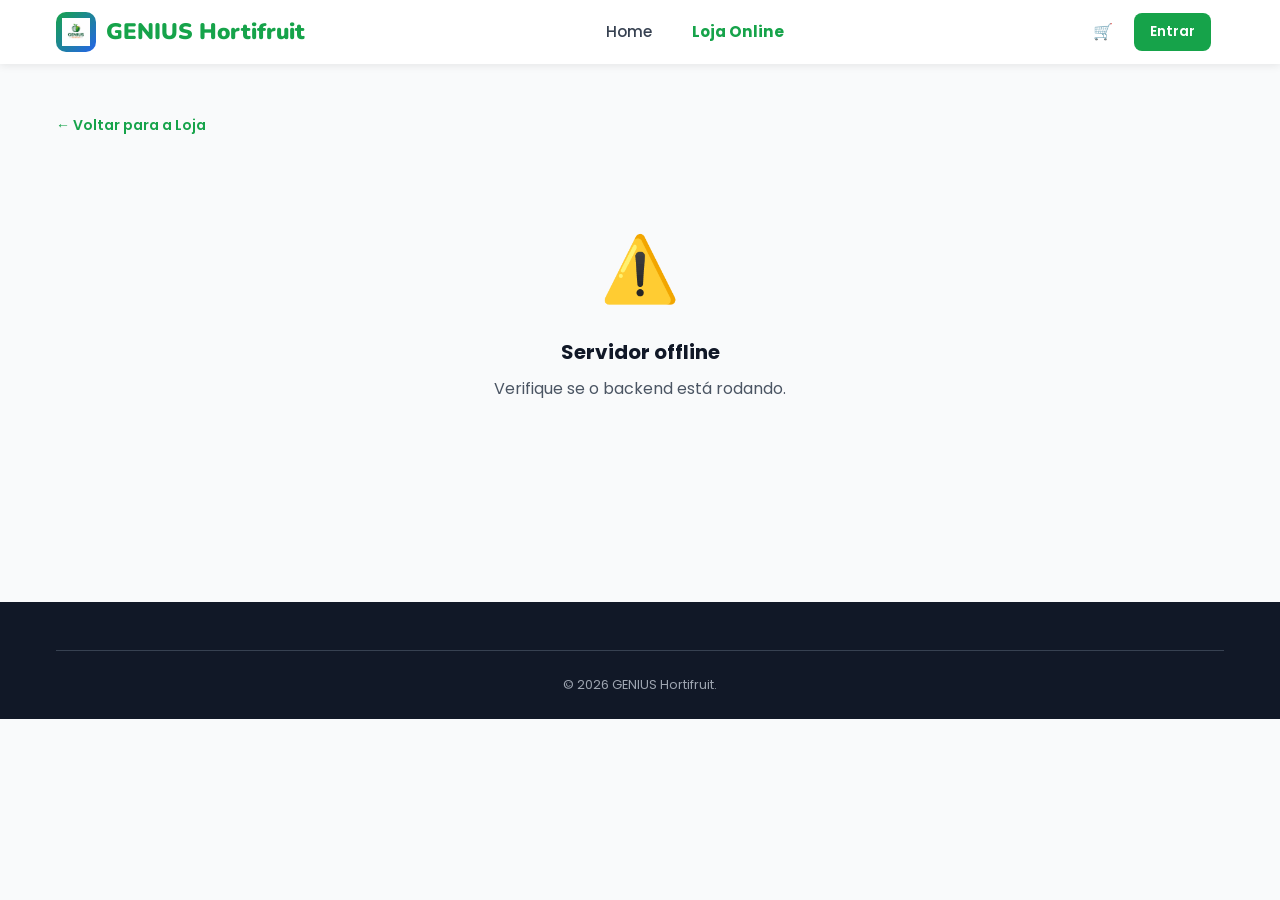
<file: produto.html>
<!DOCTYPE html>
<html lang="pt-BR">
<head>
  <link rel="icon" href="img/logo.png" />
  <meta charset="UTF-8" />
  <meta name="viewport" content="width=device-width, initial-scale=1.0" />
  <title>Produto – GENIUS Hortifruit</title>
  <link rel="stylesheet" href="style.css" />
</head>
<body>

<div id="header-placeholder"></div>
<div id="toast-container"></div>

<main class="secao">
  <div class="container">
    <div style="margin-bottom:1rem;">
      <a href="loja.html" style="color:var(--verde); font-weight:600; font-size:0.875rem;">← Voltar para a Loja</a>
    </div>
    <div id="produto-conteudo"></div>
  </div>
</main>

<footer>
  <div class="container">
    <div class="footer-bottom"><p>© 2026 GENIUS Hortifruit.</p></div>
  </div>
</footer>

<script src="js/header.js"></script>
<script src="js/app.js"></script>
<script>
  renderHeader('loja');

  const params = new URLSearchParams(window.location.search);
  const id = Number(params.get('id'));
  const conteudo = document.getElementById('produto-conteudo');

  async function carregarProduto() {
    try {
      PRODUTOS_DEMO = await Api.get('/produtos');
    } catch (e) {
      conteudo.innerHTML = `<div class="estado-vazio"><div class="emoji">⚠️</div><h3>Servidor offline</h3><p>Verifique se o backend está rodando.</p></div>`;
      return;
    }

    const produto = PRODUTOS_DEMO.find(p => p.id === id);

  if (!produto) {
    conteudo.innerHTML = `
      <div class="estado-vazio">
        <div class="emoji">😕</div>
        <h3>Produto não encontrado</h3>
        <p>O produto que você buscou não existe.</p>
        <a href="loja.html" class="btn btn-verde">Ir para a Loja</a>
      </div>
    `;
    return;
  }

    document.title = `${produto.nome} – GENIUS Hortifruit`;

    const macro = (nome, valor, unidade, cor) => `
      <div style="background:${cor}; border-radius:10px; padding:1rem; text-align:center;">
        <div style="font-size:1.4rem; font-weight:900; color:var(--cinza-900);">${valor}${unidade}</div>
        <div style="font-size:0.75rem; font-weight:700; color:var(--cinza-600); margin-top:0.2rem;">${nome}</div>
      </div>
    `;

    conteudo.innerHTML = `
      <div style="display:grid; grid-template-columns:1fr 1fr; gap:2.5rem; align-items:start;">
        <div>
          <img src="${produto.imagem}" alt="${produto.nome}"
            style="width:100%; height:360px; object-fit:cover; border-radius:var(--radius); box-shadow:var(--sombra-md);"
            onerror="this.src='https://images.unsplash.com/photo-1542838132-92c53300491e?w=600&q=80'" />
        </div>

        <div>
          ${produto.saudavel ? '<span class="tag-saudavel" style="font-size:0.875rem; padding:0.3rem 0.8rem;"><img src="img/logo.png" alt="" style="height:14px;vertical-align:middle;margin-right:4px;"/>Produto Saudável</span>' : ''}
          <h1 style="font-size:1.75rem; font-weight:800; margin:0.75rem 0 0.25rem;">${produto.nome}</h1>
          <p style="color:var(--cinza-500); margin-bottom:0.5rem;">${produto.marca} · ${produto.categoria}</p>

          <div style="display:flex; align-items:baseline; gap:0.5rem; margin:1rem 0;">
            <span style="font-size:2.2rem; font-weight:900; color:var(--verde); font-family:'Nunito',sans-serif;">${formatarMoeda(produto.preco)}</span>
            <span style="color:var(--cinza-500); font-size:0.875rem;">por unidade</span>
          </div>

          <p style="color:var(--cinza-600); font-size:0.875rem; margin-bottom:0.5rem;">
            📦 Estoque: <strong>${produto.estoque} unidades</strong>
          </p>

          <div id="qtd-wrap" style="display:flex; align-items:center; gap:1rem; margin:1.5rem 0;">
            <div class="qtd-controle">
              <button id="btn-menos">−</button>
              <span id="qtd-valor">1</span>
              <button id="btn-mais">+</button>
            </div>
            <button class="btn btn-verde btn-lg" id="btn-add-carrinho">🛒 Adicionar ao Carrinho</button>
          </div>

          <div class="card" style="margin-top:1.5rem;">
            <div class="card-body">
              <h3 style="font-weight:800; font-size:0.95rem; margin-bottom:1rem;">📊 Informações Nutricionais <span style="font-size:0.75rem; color:var(--cinza-500); font-weight:400;">(por 100g)</span></h3>
              <div style="display:grid; grid-template-columns:repeat(4, 1fr); gap:0.75rem;">
                ${macro('Calorias', produto.calorias, ' kcal', '#fef9c3')}
                ${macro('Proteínas', produto.proteina, 'g', '#dcfce7')}
                ${macro('Carboidratos', produto.carboidratos, 'g', '#dbeafe')}
                ${macro('Gorduras', produto.gordura, 'g', '#fee2e2')}
              </div>
            </div>
          </div>
        </div>
      </div>

      <!-- Produtos relacionados -->
      <div style="margin-top:3rem;">
        <h2 style="font-size:1.3rem; font-weight:800; margin-bottom:1.25rem;">Produtos Relacionados</h2>
        <div class="grid-produtos" id="grid-relacionados"></div>
      </div>
    `;

    // Quantidade
    let qtd = 1;
    document.getElementById('btn-menos').addEventListener('click', () => {
      if (qtd > 1) { qtd--; document.getElementById('qtd-valor').textContent = qtd; }
    });
    document.getElementById('btn-mais').addEventListener('click', () => {
      if (qtd < produto.estoque) { qtd++; document.getElementById('qtd-valor').textContent = qtd; }
    });

    document.getElementById('btn-add-carrinho').addEventListener('click', () => {
      for (let i = 0; i < qtd; i++) Carrinho.adicionar(produto);
    });

    // Relacionados
    const relacionados = PRODUTOS_DEMO.filter(p => p.categoria === produto.categoria && p.id !== produto.id).slice(0, 4);
    const gridR = document.getElementById('grid-relacionados');
    gridR.innerHTML = relacionados.map(p => `
      <div class="card-produto">
        <a href="produto.html?id=${p.id}">
          <img src="${p.imagem}" alt="${p.nome}" onerror="this.src='https://images.unsplash.com/photo-1542838132-92c53300491e?w=400&q=80'" />
        </a>
        <div class="card-produto-info">
          <h3><a href="produto.html?id=${p.id}" style="color:inherit;">${p.nome}</a></h3>
          <p class="marca">${p.marca}</p>
          <div class="card-produto-footer">
            <span class="preco">${formatarMoeda(p.preco)}</span>
            <button class="btn-add" onclick='Carrinho.adicionar(${JSON.stringify(p).replace(/'/g, "\\'")})'>+</button>
          </div>
        </div>
      </div>
    `).join('');
  }

  carregarProduto();</script>
<style>
  @media (max-width: 768px) {
    #produto-conteudo > div:first-child { grid-template-columns: 1fr !important; }
    #produto-conteudo img { height: 240px !important; }
  }
</style>
</body>
</html>
</file>
<file: style.css>
/* ============================================
   GENIUS Hortifruit - Estilos Globais
   ============================================ */

@import url('https://fonts.googleapis.com/css2?family=Nunito:wght@400;600;700;800;900&family=Poppins:wght@400;500;600;700&display=swap');

:root {
  --verde: #16a34a;
  --verde-escuro: #15803d;
  --verde-claro: #dcfce7;
  --azul: #2563eb;
  --azul-escuro: #1d4ed8;
  --azul-claro: #dbeafe;
  --cinza-50: #f9fafb;
  --cinza-100: #f3f4f6;
  --cinza-200: #e5e7eb;
  --cinza-400: #9ca3af;
  --cinza-600: #4b5563;
  --cinza-700: #374151;
  --cinza-900: #111827;
  --vermelho: #dc2626;
  --vermelho-claro: #fee2e2;
  --amarelo: #f59e0b;
  --amarelo-claro: #fef3c7;
  --sombra: 0 2px 8px rgba(0,0,0,0.08);
  --sombra-md: 0 4px 16px rgba(0,0,0,0.12);
  --radius: 12px;
  --radius-sm: 8px;
  --transition: 0.2s ease;
}

* { box-sizing: border-box; margin: 0; padding: 0; }

body {
  font-family: 'Poppins', sans-serif;
  background: var(--cinza-50);
  color: var(--cinza-900);
  line-height: 1.6;
}

a { text-decoration: none; color: inherit; }

img { max-width: 100%; }

/* ============================================
   HEADER / NAV
   ============================================ */
header {
  background: white;
  box-shadow: var(--sombra);
  position: sticky;
  top: 0;
  z-index: 100;
}

.header-inner {
  max-width: 1200px;
  margin: 0 auto;
  padding: 0 1rem;
  display: flex;
  align-items: center;
  justify-content: space-between;
  height: 64px;
}

.logo {
  display: flex;
  align-items: center;
  gap: 10px;
  font-family: 'Nunito', sans-serif;
  font-weight: 900;
  font-size: 1.4rem;
  color: var(--verde);
}

.logo-icon {
  width: 40px;
  height: 40px;
  background: linear-gradient(135deg, var(--verde), var(--azul));
  border-radius: 10px;
  display: flex;
  align-items: center;
  justify-content: center;
  color: white;
  font-size: 1.2rem;
}

nav.desktop-nav {
  display: flex;
  align-items: center;
  gap: 1.5rem;
}

nav.desktop-nav a {
  color: var(--cinza-700);
  font-size: 0.95rem;
  font-weight: 500;
  transition: color var(--transition);
  padding: 0.3rem 0.5rem;
  border-radius: var(--radius-sm);
}

nav.desktop-nav a:hover { color: var(--verde); }
nav.desktop-nav a.ativo { color: var(--verde); font-weight: 700; }

.header-actions { display: flex; align-items: center; gap: 0.8rem; }

.btn-carrinho {
  position: relative;
  background: none;
  border: none;
  cursor: pointer;
  padding: 8px;
  border-radius: var(--radius-sm);
  color: var(--cinza-700);
  transition: background var(--transition);
  display: flex;
  align-items: center;
}

.btn-carrinho:hover { background: var(--cinza-100); color: var(--verde); }

.badge-carrinho {
  position: absolute;
  top: 0;
  right: 0;
  background: var(--verde);
  color: white;
  font-size: 0.65rem;
  font-weight: 700;
  width: 18px;
  height: 18px;
  border-radius: 50%;
  display: flex;
  align-items: center;
  justify-content: center;
}

.btn-usuario {
  display: flex;
  align-items: center;
  gap: 0.5rem;
  background: var(--cinza-100);
  border: none;
  padding: 8px 14px;
  border-radius: 20px;
  cursor: pointer;
  font-size: 0.875rem;
  font-weight: 600;
  color: var(--cinza-700);
  transition: background var(--transition);
}

.btn-usuario:hover { background: var(--cinza-200); }

.btn-sair {
  background: var(--vermelho-claro);
  color: var(--vermelho);
  border: none;
  padding: 8px 14px;
  border-radius: 20px;
  cursor: pointer;
  font-size: 0.875rem;
  font-weight: 600;
  transition: background var(--transition);
}

.btn-sair:hover { background: #fecaca; }

.btn-mobile-menu {
  display: none;
  background: none;
  border: none;
  cursor: pointer;
  padding: 8px;
  color: var(--cinza-700);
  font-size: 1.5rem;
}

.mobile-nav {
  display: none;
  flex-direction: column;
  padding: 1rem;
  border-top: 1px solid var(--cinza-200);
  gap: 0.5rem;
}

.mobile-nav.aberto { display: flex; }

.mobile-nav a, .mobile-nav button {
  padding: 0.75rem 1rem;
  border-radius: var(--radius-sm);
  font-weight: 600;
  font-size: 0.95rem;
  transition: background var(--transition);
  border: none;
  cursor: pointer;
  background: none;
  color: var(--cinza-700);
  text-align: left;
  width: 100%;
}

.mobile-nav a:hover { background: var(--cinza-100); color: var(--verde); }

/* ============================================
   CONTAINERS & LAYOUT
   ============================================ */
.container {
  max-width: 1200px;
  margin: 0 auto;
  padding: 0 1rem;
}

.secao { padding: 3rem 0; }
.secao-sm { padding: 1.5rem 0; }

/* ============================================
   BOTÕES
   ============================================ */
.btn {
  display: inline-flex;
  align-items: center;
  gap: 0.5rem;
  padding: 0.75rem 1.5rem;
  border-radius: var(--radius-sm);
  font-weight: 600;
  font-size: 0.95rem;
  cursor: pointer;
  transition: all var(--transition);
  border: none;
  font-family: 'Poppins', sans-serif;
}

.btn-verde { background: var(--verde); color: white; }
.btn-verde:hover { background: var(--verde-escuro); }

.btn-azul { background: var(--azul); color: white; }
.btn-azul:hover { background: var(--azul-escuro); }

.btn-outline {
  background: transparent;
  border: 2px solid var(--verde);
  color: var(--verde);
}
.btn-outline:hover { background: var(--verde); color: white; }

.btn-cinza { background: var(--cinza-200); color: var(--cinza-700); }
.btn-cinza:hover { background: var(--cinza-400); color: white; }

.btn-vermelho { background: var(--vermelho-claro); color: var(--vermelho); }
.btn-vermelho:hover { background: var(--vermelho); color: white; }

.btn-sm { padding: 0.5rem 1rem; font-size: 0.85rem; }
.btn-lg { padding: 1rem 2rem; font-size: 1.05rem; }
.btn-full { width: 100%; justify-content: center; }

/* ============================================
   CARDS
   ============================================ */
.card {
  background: white;
  border-radius: var(--radius);
  box-shadow: var(--sombra);
  overflow: hidden;
}

.card-body { padding: 1.25rem; }

/* ============================================
   HERO / BANNER
   ============================================ */
.hero {
  background: linear-gradient(135deg, var(--verde) 0%, #15803d 40%, var(--azul) 100%);
  color: white;
  padding: 4rem 0;
}

.hero h1 {
  font-family: 'Nunito', sans-serif;
  font-size: 2.8rem;
  font-weight: 900;
  line-height: 1.2;
  margin-bottom: 1rem;
}

.hero p {
  font-size: 1.1rem;
  opacity: 0.9;
  margin-bottom: 2rem;
  max-width: 540px;
}

.hero-btns { display: flex; gap: 1rem; flex-wrap: wrap; }

.hero-badge {
  display: inline-flex;
  align-items: center;
  gap: 0.4rem;
  background: rgba(255,255,255,0.2);
  color: white;
  padding: 0.5rem 1rem;
  border-radius: 20px;
  font-size: 0.85rem;
  font-weight: 600;
  margin-bottom: 1.5rem;
}

/* ============================================
   CARD DE PRODUTO
   ============================================ */
.grid-produtos {
  display: grid;
  grid-template-columns: repeat(auto-fill, minmax(220px, 1fr));
  gap: 1.25rem;
}

.card-produto {
  background: white;
  border-radius: var(--radius);
  box-shadow: var(--sombra);
  overflow: hidden;
  transition: transform var(--transition), box-shadow var(--transition);
  display: flex;
  flex-direction: column;
}

.card-produto:hover {
  transform: translateY(-4px);
  box-shadow: var(--sombra-md);
}

.card-produto img {
  width: 100%;
  height: 180px;
  object-fit: cover;
}

.card-produto-info { padding: 1rem; flex: 1; display: flex; flex-direction: column; }

.tag-saudavel {
  display: inline-flex;
  align-items: center;
  gap: 0.3rem;
  background: var(--verde-claro);
  color: var(--verde);
  font-size: 0.7rem;
  font-weight: 700;
  padding: 0.2rem 0.6rem;
  border-radius: 10px;
  margin-bottom: 0.5rem;
  width: fit-content;
}

.card-produto h3 {
  font-weight: 700;
  font-size: 0.95rem;
  color: var(--cinza-900);
  margin-bottom: 0.25rem;
  line-height: 1.3;
}

.card-produto .marca {
  color: var(--cinza-400);
  font-size: 0.8rem;
  margin-bottom: 0.5rem;
}

.card-produto .calorias {
  color: var(--cinza-600);
  font-size: 0.8rem;
  display: flex;
  align-items: center;
  gap: 0.3rem;
  margin-bottom: 0.75rem;
}

.card-produto-footer {
  display: flex;
  align-items: center;
  justify-content: space-between;
  margin-top: auto;
  padding-top: 0.75rem;
  border-top: 1px solid var(--cinza-100);
}

.preco {
  font-weight: 800;
  font-size: 1.15rem;
  color: var(--verde);
  font-family: 'Nunito', sans-serif;
}

.btn-add {
  background: var(--verde);
  color: white;
  border: none;
  width: 36px;
  height: 36px;
  border-radius: 8px;
  cursor: pointer;
  display: flex;
  align-items: center;
  justify-content: center;
  font-size: 1.2rem;
  transition: background var(--transition);
}

.btn-add:hover { background: var(--verde-escuro); }

/* ============================================
   FORMULÁRIOS
   ============================================ */
.form-group { margin-bottom: 1.2rem; }

.form-group label {
  display: block;
  font-size: 0.875rem;
  font-weight: 600;
  color: var(--cinza-700);
  margin-bottom: 0.4rem;
}

.form-group input,
.form-group select,
.form-group textarea {
  width: 100%;
  padding: 0.75rem 1rem;
  border: 2px solid var(--cinza-200);
  border-radius: var(--radius-sm);
  font-size: 0.95rem;
  font-family: 'Poppins', sans-serif;
  color: var(--cinza-900);
  background: white;
  transition: border-color var(--transition);
  outline: none;
}

.form-group input:focus,
.form-group select:focus,
.form-group textarea:focus {
  border-color: var(--verde);
  box-shadow: 0 0 0 3px rgba(22, 163, 74, 0.1);
}

.form-group input.erro { border-color: var(--vermelho); }

.form-row {
  display: grid;
  grid-template-columns: 1fr 1fr;
  gap: 1rem;
}

.input-icone {
  position: relative;
}

.input-icone input { padding-left: 2.5rem; }

.input-icone .icone {
  position: absolute;
  left: 0.75rem;
  top: 50%;
  transform: translateY(-50%);
  color: var(--cinza-400);
  font-size: 1rem;
}

/* ============================================
   ALERTAS
   ============================================ */
.alerta {
  padding: 0.875rem 1rem;
  border-radius: var(--radius-sm);
  font-size: 0.875rem;
  font-weight: 600;
  display: flex;
  align-items: center;
  gap: 0.5rem;
  margin-bottom: 1rem;
}

.alerta-verde { background: var(--verde-claro); color: var(--verde-escuro); }
.alerta-vermelho { background: var(--vermelho-claro); color: var(--vermelho); }
.alerta-amarelo { background: var(--amarelo-claro); color: #92400e; }
.alerta-azul { background: var(--azul-claro); color: var(--azul-escuro); }

/* ============================================
   BARRA DE PROGRESSO NUTRICIONAL
   ============================================ */
.barra-progress-wrap { margin-bottom: 0.75rem; }

.barra-label {
  display: flex;
  justify-content: space-between;
  font-size: 0.8rem;
  font-weight: 600;
  margin-bottom: 0.3rem;
}

.barra-track {
  height: 8px;
  background: var(--cinza-200);
  border-radius: 4px;
  overflow: hidden;
}

.barra-fill {
  height: 100%;
  border-radius: 4px;
  transition: width 0.5s ease;
}

.barra-verde { background: var(--verde); }
.barra-azul { background: var(--azul); }
.barra-amarelo { background: var(--amarelo); }
.barra-vermelho { background: var(--vermelho); }

/* ============================================
   TABS
   ============================================ */
.tabs { display: flex; gap: 0.5rem; border-bottom: 2px solid var(--cinza-200); margin-bottom: 1.5rem; }

.tab-btn {
  padding: 0.7rem 1.5rem;
  border: none;
  background: none;
  font-size: 0.9rem;
  font-weight: 600;
  cursor: pointer;
  color: var(--cinza-600);
  border-bottom: 2px solid transparent;
  margin-bottom: -2px;
  transition: all var(--transition);
  font-family: 'Poppins', sans-serif;
}

.tab-btn.ativo {
  color: var(--verde);
  border-bottom-color: var(--verde);
}

.tab-content { display: none; }
.tab-content.ativo { display: block; }

/* ============================================
   MODAL
   ============================================ */
.modal-overlay {
  display: none;
  position: fixed;
  inset: 0;
  background: rgba(0,0,0,0.5);
  z-index: 200;
  align-items: center;
  justify-content: center;
  padding: 1rem;
}

.modal-overlay.aberto { display: flex; }

.modal {
  background: white;
  border-radius: var(--radius);
  padding: 2rem;
  max-width: 540px;
  width: 100%;
  box-shadow: var(--sombra-md);
  position: relative;
  max-height: 90vh;
  overflow-y: auto;
}

.modal-fechar {
  position: absolute;
  top: 1rem;
  right: 1rem;
  background: var(--cinza-100);
  border: none;
  width: 32px;
  height: 32px;
  border-radius: 50%;
  cursor: pointer;
  font-size: 1.1rem;
  display: flex;
  align-items: center;
  justify-content: center;
  color: var(--cinza-600);
}

/* ============================================
   TOAST NOTIFICAÇÃO
   ============================================ */
#toast-container {
  position: fixed;
  bottom: 1.5rem;
  right: 1.5rem;
  z-index: 9999;
  display: flex;
  flex-direction: column;
  gap: 0.5rem;
}

.toast {
  background: var(--cinza-900);
  color: white;
  padding: 0.875rem 1.25rem;
  border-radius: var(--radius-sm);
  font-size: 0.875rem;
  font-weight: 600;
  box-shadow: var(--sombra-md);
  display: flex;
  align-items: center;
  gap: 0.5rem;
  animation: slideIn 0.3s ease;
  min-width: 280px;
}

.toast.verde { background: var(--verde); }
.toast.vermelho { background: var(--vermelho); }

@keyframes slideIn {
  from { transform: translateX(100%); opacity: 0; }
  to { transform: translateX(0); opacity: 1; }
}

@keyframes slideOut {
  from { transform: translateX(0); opacity: 1; }
  to { transform: translateX(100%); opacity: 0; }
}

/* ============================================
   FOOTER
   ============================================ */
footer {
  background: var(--cinza-900);
  color: white;
  padding: 3rem 0 1.5rem;
  margin-top: 4rem;
}

.footer-grid {
  display: grid;
  grid-template-columns: repeat(auto-fit, minmax(200px, 1fr));
  gap: 2rem;
  margin-bottom: 2rem;
}

.footer-col h4 {
  font-family: 'Nunito', sans-serif;
  font-weight: 800;
  font-size: 1rem;
  margin-bottom: 1rem;
  color: var(--cinza-100);
}

.footer-col p, .footer-col a {
  color: var(--cinza-400);
  font-size: 0.875rem;
  line-height: 2;
  display: block;
  transition: color var(--transition);
}

.footer-col a:hover { color: white; }

.footer-bottom {
  border-top: 1px solid #374151;
  padding-top: 1.5rem;
  text-align: center;
  color: var(--cinza-400);
  font-size: 0.8rem;
}

/* ============================================
   PÁGINA - LOJA
   ============================================ */
.loja-layout {
  display: grid;
  grid-template-columns: 260px 1fr;
  gap: 1.5rem;
  align-items: start;
}

.filtros-sidebar {
  background: white;
  border-radius: var(--radius);
  padding: 1.5rem;
  box-shadow: var(--sombra);
  position: sticky;
  top: 80px;
}

.filtros-sidebar h3 {
  font-weight: 800;
  font-size: 1rem;
  margin-bottom: 1.5rem;
  display: flex;
  align-items: center;
  gap: 0.5rem;
}

.filtro-grupo { margin-bottom: 1.25rem; }

.filtro-grupo label {
  display: block;
  font-size: 0.8rem;
  font-weight: 700;
  color: var(--cinza-700);
  text-transform: uppercase;
  letter-spacing: 0.05em;
  margin-bottom: 0.5rem;
}

.cats-lista { display: flex; flex-direction: column; gap: 0.3rem; }

.cats-lista button {
  background: none;
  border: none;
  text-align: left;
  padding: 0.4rem 0.6rem;
  border-radius: 6px;
  cursor: pointer;
  font-size: 0.875rem;
  color: var(--cinza-700);
  font-family: 'Poppins', sans-serif;
  transition: all var(--transition);
}

.cats-lista button:hover { background: var(--cinza-100); }
.cats-lista button.ativo { background: var(--verde-claro); color: var(--verde); font-weight: 700; }

.busca-input {
  position: relative;
}

.busca-input input {
  width: 100%;
  padding: 0.6rem 0.75rem 0.6rem 2.25rem;
  border: 2px solid var(--cinza-200);
  border-radius: var(--radius-sm);
  font-family: 'Poppins', sans-serif;
  font-size: 0.875rem;
  outline: none;
  transition: border-color var(--transition);
}

.busca-input input:focus { border-color: var(--verde); }

.busca-input .icon-busca {
  position: absolute;
  left: 0.6rem;
  top: 50%;
  transform: translateY(-50%);
  color: var(--cinza-400);
  font-size: 0.9rem;
}

.filtros-mobile-btn {
  display: none;
  align-items: center;
  gap: 0.5rem;
  background: var(--verde);
  color: white;
  border: none;
  padding: 0.6rem 1.25rem;
  border-radius: var(--radius-sm);
  font-weight: 600;
  cursor: pointer;
  font-family: 'Poppins', sans-serif;
  font-size: 0.9rem;
}

/* ============================================
   CARRINHO
   ============================================ */
.carrinho-layout {
  display: grid;
  grid-template-columns: 1fr 380px;
  gap: 1.5rem;
  align-items: start;
}

.item-carrinho {
  background: white;
  border-radius: var(--radius);
  padding: 1.25rem;
  box-shadow: var(--sombra);
  display: flex;
  gap: 1rem;
  align-items: center;
  margin-bottom: 1rem;
}

.item-carrinho img {
  width: 80px;
  height: 80px;
  object-fit: cover;
  border-radius: var(--radius-sm);
  flex-shrink: 0;
}

.item-carrinho-info { flex: 1; }

.item-carrinho-info h4 { font-weight: 700; font-size: 0.95rem; }
.item-carrinho-info .marca-item { color: var(--cinza-400); font-size: 0.8rem; }
.item-carrinho-info .cal-item { color: var(--cinza-600); font-size: 0.8rem; }

.qtd-controle {
  display: flex;
  align-items: center;
  gap: 0.5rem;
}

.qtd-controle button {
  width: 28px;
  height: 28px;
  border: 2px solid var(--cinza-200);
  border-radius: 6px;
  background: white;
  cursor: pointer;
  display: flex;
  align-items: center;
  justify-content: center;
  font-size: 1rem;
  font-weight: 700;
  color: var(--cinza-700);
  transition: all var(--transition);
}

.qtd-controle button:hover { border-color: var(--verde); color: var(--verde); }
.qtd-controle span { font-weight: 700; font-size: 1rem; min-width: 24px; text-align: center; }

.btn-remover {
  background: var(--vermelho-claro);
  color: var(--vermelho);
  border: none;
  width: 32px;
  height: 32px;
  border-radius: var(--radius-sm);
  cursor: pointer;
  display: flex;
  align-items: center;
  justify-content: center;
  font-size: 1rem;
  transition: background var(--transition);
  flex-shrink: 0;
}

.btn-remover:hover { background: var(--vermelho); color: white; }

.resumo-card {
  background: white;
  border-radius: var(--radius);
  padding: 1.5rem;
  box-shadow: var(--sombra);
  position: sticky;
  top: 80px;
}

.resumo-card h3 { font-weight: 800; margin-bottom: 1.25rem; font-size: 1.1rem; }

.resumo-linha {
  display: flex;
  justify-content: space-between;
  padding: 0.5rem 0;
  font-size: 0.875rem;
  border-bottom: 1px solid var(--cinza-100);
}

.resumo-linha:last-of-type { border-bottom: none; }

.resumo-total {
  display: flex;
  justify-content: space-between;
  padding: 0.75rem 0;
  font-weight: 800;
  font-size: 1.1rem;
  border-top: 2px solid var(--cinza-200);
  margin-top: 0.5rem;
}

.nutri-bloco {
  background: var(--cinza-50);
  border-radius: var(--radius-sm);
  padding: 1rem;
  margin-top: 1rem;
}

.nutri-bloco h4 {
  font-weight: 700;
  font-size: 0.875rem;
  margin-bottom: 0.75rem;
  display: flex;
  align-items: center;
  gap: 0.4rem;
}

/* ============================================
   CHECKOUT
   ============================================ */
.checkout-layout {
  display: grid;
  grid-template-columns: 1fr 360px;
  gap: 1.5rem;
  align-items: start;
}

.opcoes-entrega, .opcoes-pagamento {
  display: grid;
  grid-template-columns: 1fr 1fr;
  gap: 0.75rem;
  margin-bottom: 1rem;
}

.opcao-card {
  border: 2px solid var(--cinza-200);
  border-radius: var(--radius-sm);
  padding: 1rem;
  cursor: pointer;
  transition: all var(--transition);
  text-align: center;
  background: white;
}

.opcao-card:hover { border-color: var(--verde); }
.opcao-card.ativo { border-color: var(--verde); background: var(--verde-claro); }

.opcao-card .opcao-icon { font-size: 1.75rem; margin-bottom: 0.4rem; }
.opcao-card .opcao-titulo { font-weight: 700; font-size: 0.875rem; }
.opcao-card .opcao-desc { font-size: 0.75rem; color: var(--cinza-600); margin-top: 0.25rem; }

.opcoes-pagamento { grid-template-columns: repeat(3, 1fr); }

.pix-bloco {
  background: var(--cinza-50);
  border-radius: var(--radius-sm);
  padding: 1.25rem;
  text-align: center;
}

.pix-chave {
  background: white;
  border: 2px dashed var(--cinza-200);
  border-radius: var(--radius-sm);
  padding: 0.75rem;
  font-family: monospace;
  font-size: 1rem;
  letter-spacing: 0.05em;
  margin: 0.75rem 0;
  word-break: break-all;
}

/* ============================================
   ADMIN PANEL
   ============================================ */
.admin-layout {
  display: grid;
  grid-template-columns: 240px 1fr;
  min-height: calc(100vh - 64px);
}

.admin-sidebar {
  background: var(--cinza-900);
  padding: 1.5rem;
}

.admin-sidebar h3 {
  color: var(--cinza-400);
  font-size: 0.75rem;
  text-transform: uppercase;
  letter-spacing: 0.1em;
  margin-bottom: 1rem;
  margin-top: 1.5rem;
}

.admin-sidebar h3:first-child { margin-top: 0; }

.admin-nav-link {
  display: flex;
  align-items: center;
  gap: 0.75rem;
  padding: 0.75rem 1rem;
  border-radius: var(--radius-sm);
  color: var(--cinza-400);
  font-size: 0.9rem;
  font-weight: 600;
  cursor: pointer;
  border: none;
  background: none;
  width: 100%;
  text-align: left;
  transition: all var(--transition);
  font-family: 'Poppins', sans-serif;
  margin-bottom: 0.25rem;
}

.admin-nav-link:hover { background: rgba(255,255,255,0.08); color: white; }
.admin-nav-link.ativo { background: var(--verde); color: white; }

.admin-content { padding: 2rem; background: var(--cinza-50); }

.admin-header {
  display: flex;
  align-items: center;
  justify-content: space-between;
  margin-bottom: 1.5rem;
}

.admin-header h2 { font-size: 1.4rem; font-weight: 800; }

.tabela {
  width: 100%;
  background: white;
  border-radius: var(--radius);
  box-shadow: var(--sombra);
  overflow: hidden;
  border-collapse: collapse;
}

.tabela th {
  background: var(--cinza-50);
  padding: 0.875rem 1rem;
  text-align: left;
  font-size: 0.8rem;
  font-weight: 700;
  text-transform: uppercase;
  letter-spacing: 0.05em;
  color: var(--cinza-600);
  border-bottom: 1px solid var(--cinza-200);
}

.tabela td {
  padding: 0.875rem 1rem;
  font-size: 0.875rem;
  border-bottom: 1px solid var(--cinza-100);
  vertical-align: middle;
}

.tabela tr:last-child td { border-bottom: none; }
.tabela tr:hover td { background: var(--cinza-50); }

.badge {
  display: inline-flex;
  align-items: center;
  padding: 0.25rem 0.75rem;
  border-radius: 20px;
  font-size: 0.75rem;
  font-weight: 700;
}

.badge-verde { background: var(--verde-claro); color: var(--verde); }
.badge-vermelho { background: var(--vermelho-claro); color: var(--vermelho); }
.badge-amarelo { background: var(--amarelo-claro); color: #92400e; }
.badge-cinza { background: var(--cinza-200); color: var(--cinza-600); }

/* ============================================
   STATS CARDS
   ============================================ */
.stats-grid {
  display: grid;
  grid-template-columns: repeat(auto-fit, minmax(180px, 1fr));
  gap: 1.25rem;
  margin-bottom: 2rem;
}

.stat-card {
  background: white;
  border-radius: var(--radius);
  padding: 1.5rem;
  box-shadow: var(--sombra);
  display: flex;
  flex-direction: column;
  gap: 0.5rem;
}

.stat-card .stat-icon {
  width: 44px;
  height: 44px;
  border-radius: 10px;
  display: flex;
  align-items: center;
  justify-content: center;
  font-size: 1.3rem;
  margin-bottom: 0.25rem;
}

.stat-card .stat-valor {
  font-family: 'Nunito', sans-serif;
  font-size: 1.8rem;
  font-weight: 900;
  color: var(--cinza-900);
}

.stat-card .stat-label {
  font-size: 0.8rem;
  color: var(--cinza-600);
  font-weight: 600;
}

/* ============================================
   PÁGINA DE LOGIN
   ============================================ */
.login-page {
  min-height: calc(100vh - 64px);
  background: linear-gradient(135deg, #f0fdf4 0%, #eff6ff 100%);
  display: flex;
  align-items: center;
  justify-content: center;
  padding: 2rem 1rem;
}

.login-card {
  background: white;
  border-radius: var(--radius);
  box-shadow: var(--sombra-md);
  padding: 2.5rem;
  width: 100%;
  max-width: 460px;
}

.login-logo {
  text-align: center;
  margin-bottom: 2rem;
}

.login-logo .logo-icon {
  width: 56px;
  height: 56px;
  font-size: 1.75rem;
  margin: 0 auto 0.75rem;
}

.login-logo h2 {
  font-family: 'Nunito', sans-serif;
  font-weight: 900;
  color: var(--verde);
  font-size: 1.4rem;
}

.etapas { display: flex; align-items: center; gap: 0.5rem; margin-bottom: 1.5rem; }

.etapa-dot {
  width: 32px;
  height: 32px;
  border-radius: 50%;
  display: flex;
  align-items: center;
  justify-content: center;
  font-weight: 700;
  font-size: 0.875rem;
  background: var(--cinza-200);
  color: var(--cinza-600);
  transition: all var(--transition);
}

.etapa-dot.ativo { background: var(--verde); color: white; }
.etapa-dot.concluido { background: var(--verde-claro); color: var(--verde); }

.etapa-linha { flex: 1; height: 2px; background: var(--cinza-200); border-radius: 2px; }
.etapa-linha.ativo { background: var(--verde); }

/* ============================================
   VAZIO STATE
   ============================================ */
.estado-vazio {
  text-align: center;
  padding: 4rem 1rem;
}

.estado-vazio .emoji { font-size: 4rem; margin-bottom: 1rem; }
.estado-vazio h3 { font-size: 1.25rem; font-weight: 700; margin-bottom: 0.5rem; }
.estado-vazio p { color: var(--cinza-600); margin-bottom: 1.5rem; }

/* ============================================
   RESPONSIVO
   ============================================ */
@media (max-width: 1024px) {
  .carrinho-layout { grid-template-columns: 1fr; }
  .checkout-layout { grid-template-columns: 1fr; }
  .admin-layout { grid-template-columns: 1fr; }
  .admin-sidebar { display: none; }
}

@media (max-width: 768px) {
  nav.desktop-nav { display: none; }
  .btn-mobile-menu { display: flex; }
  .btn-usuario { display: none; }
  .btn-sair { display: none; }

  .loja-layout { grid-template-columns: 1fr; }
  .filtros-sidebar { display: none; }
  .filtros-mobile-btn { display: flex; }

  .hero h1 { font-size: 2rem; }
  .hero { padding: 2.5rem 0; }

  .form-row { grid-template-columns: 1fr; }

  .opcoes-entrega { grid-template-columns: 1fr 1fr; }
  .opcoes-pagamento { grid-template-columns: repeat(3, 1fr); }

  .item-carrinho { flex-wrap: wrap; }
  .item-carrinho img { width: 64px; height: 64px; }
}

@media (max-width: 480px) {
  .grid-produtos { grid-template-columns: 1fr 1fr; }
  .hero h1 { font-size: 1.7rem; }
  .login-card { padding: 1.5rem; }
  .stats-grid { grid-template-columns: 1fr 1fr; }
}
</file>
